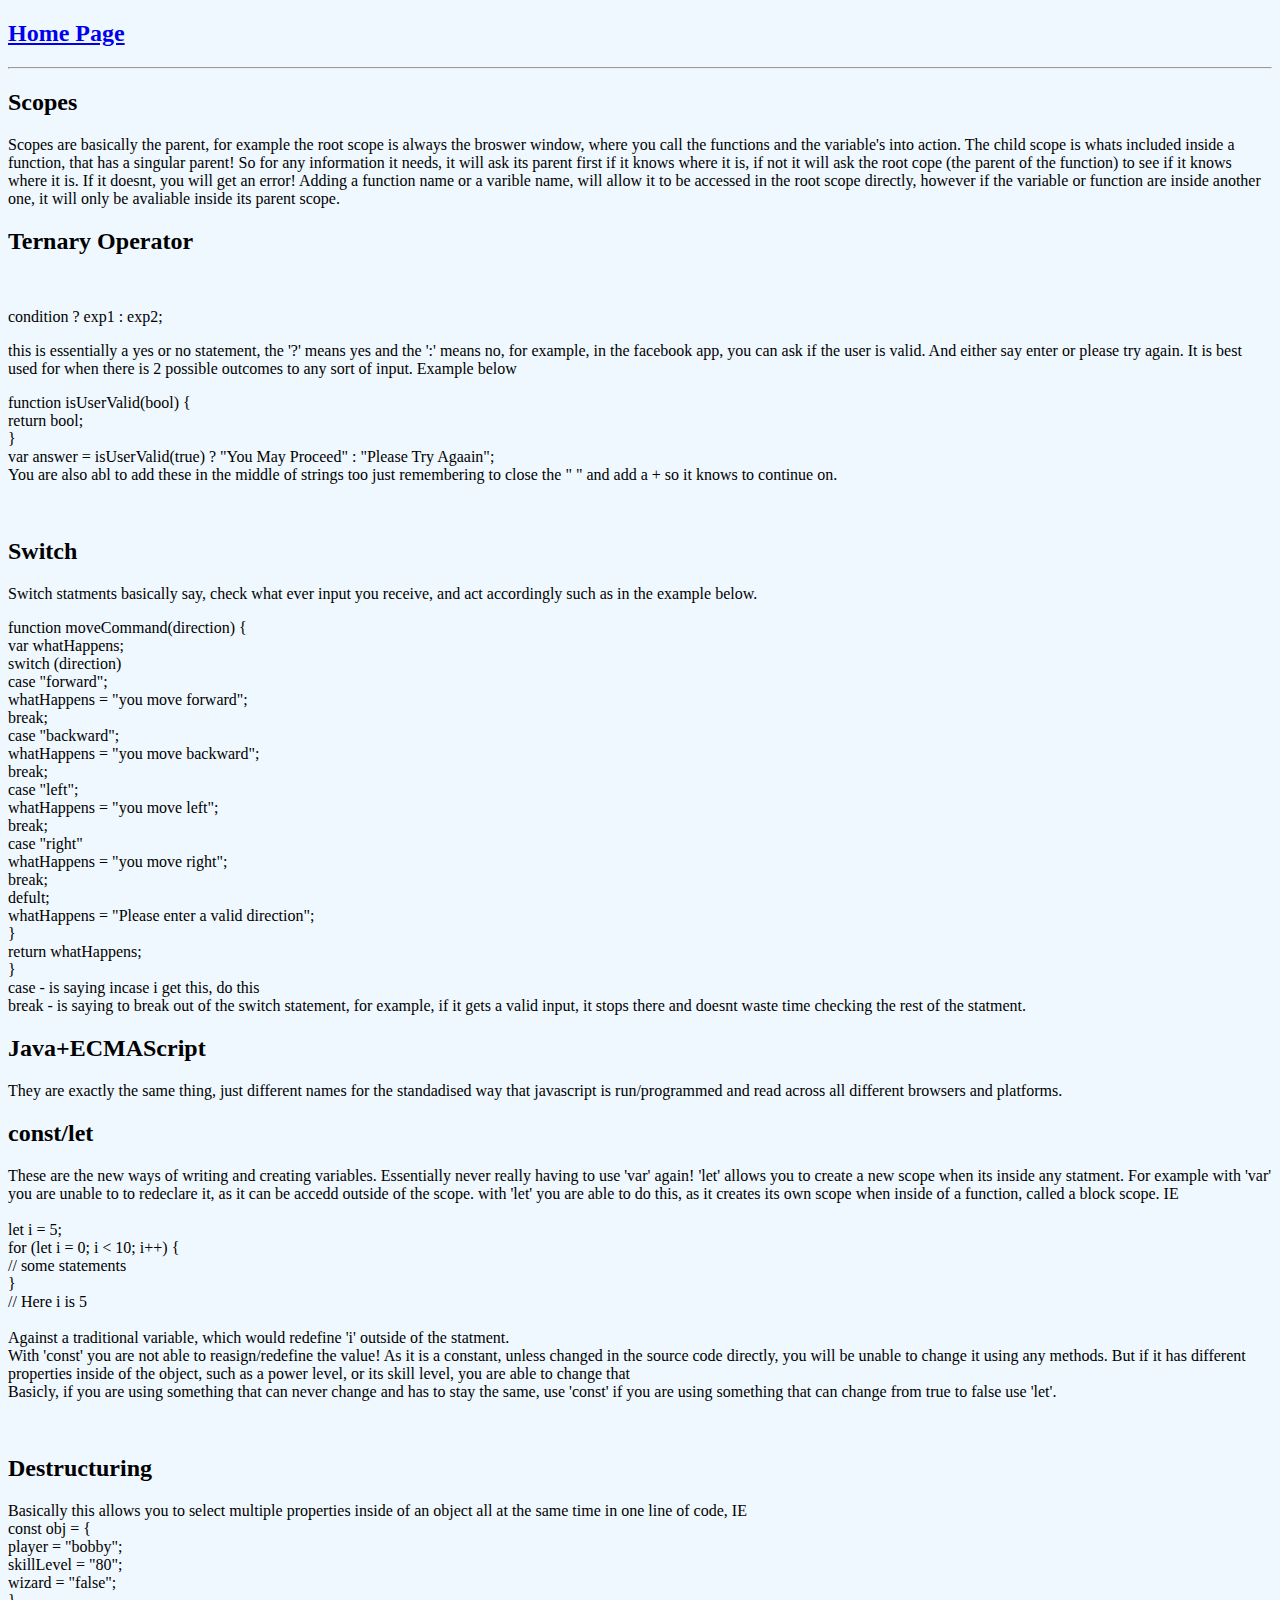
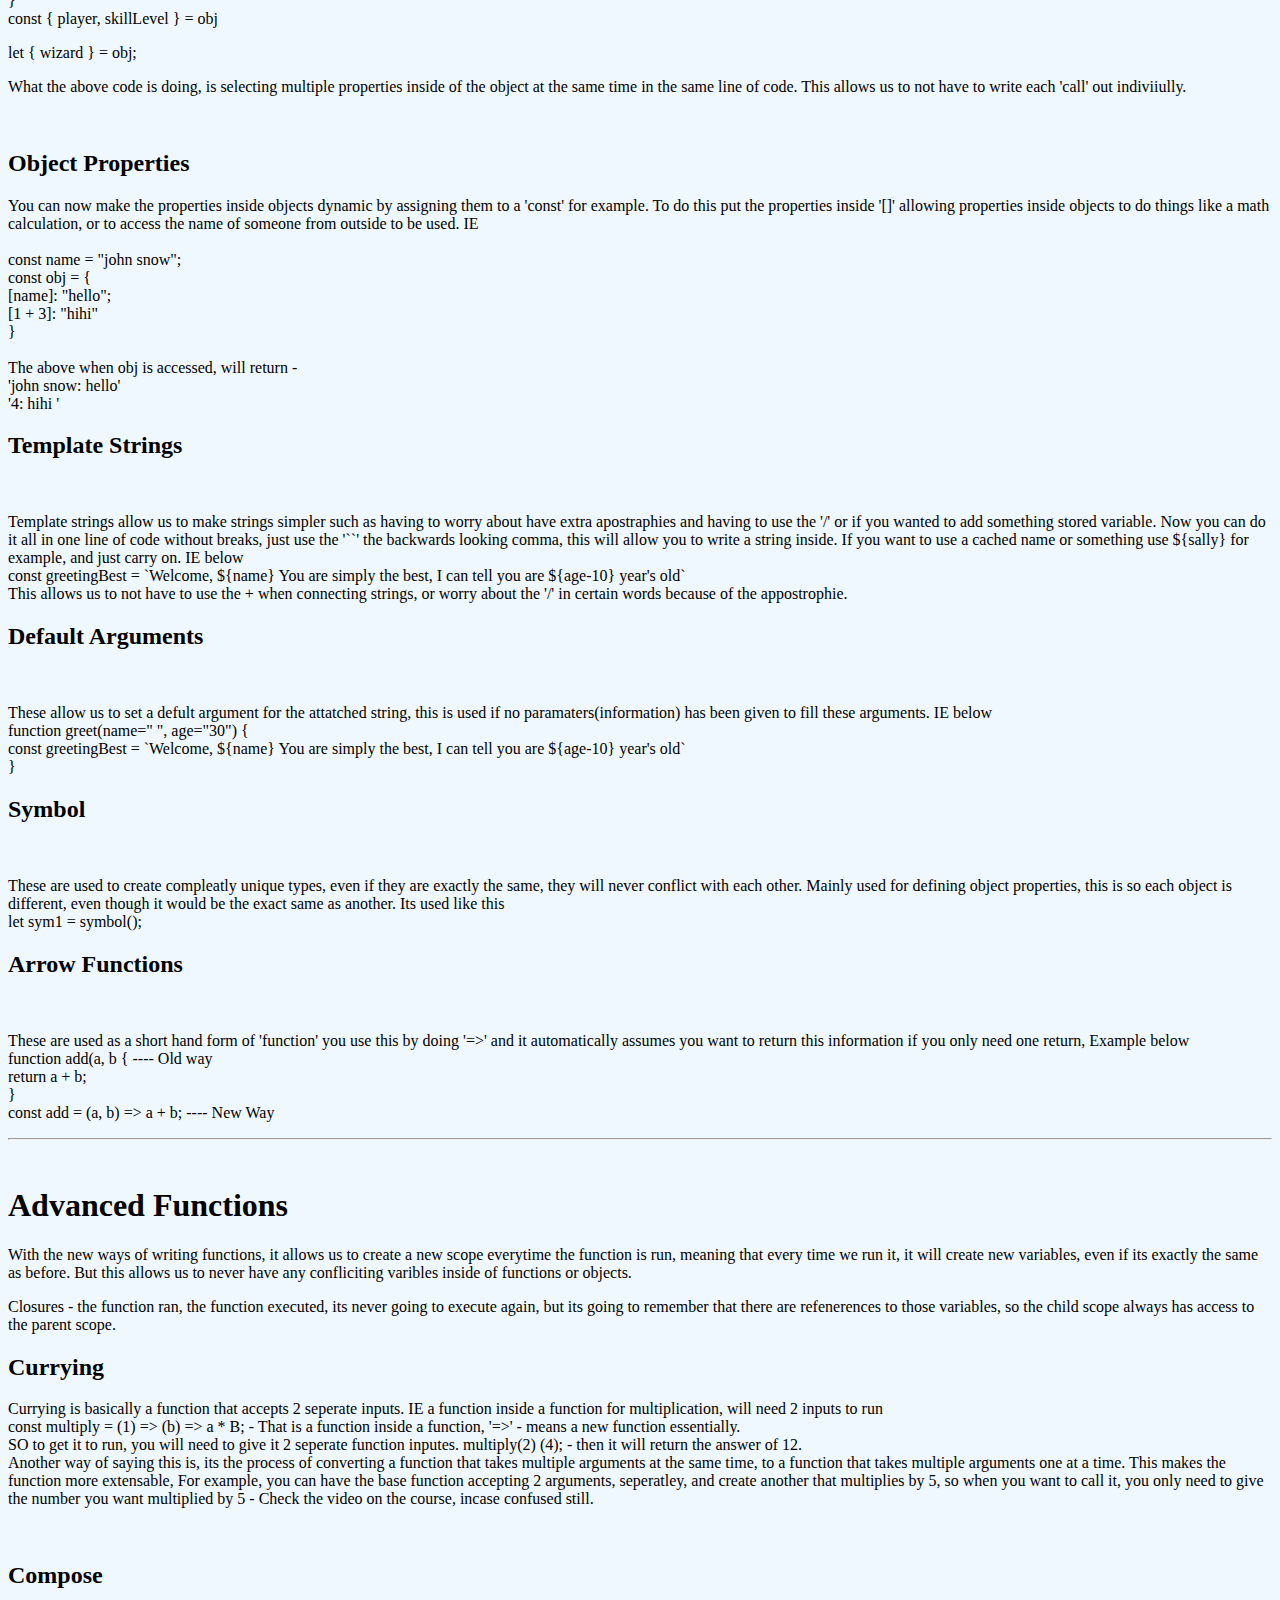
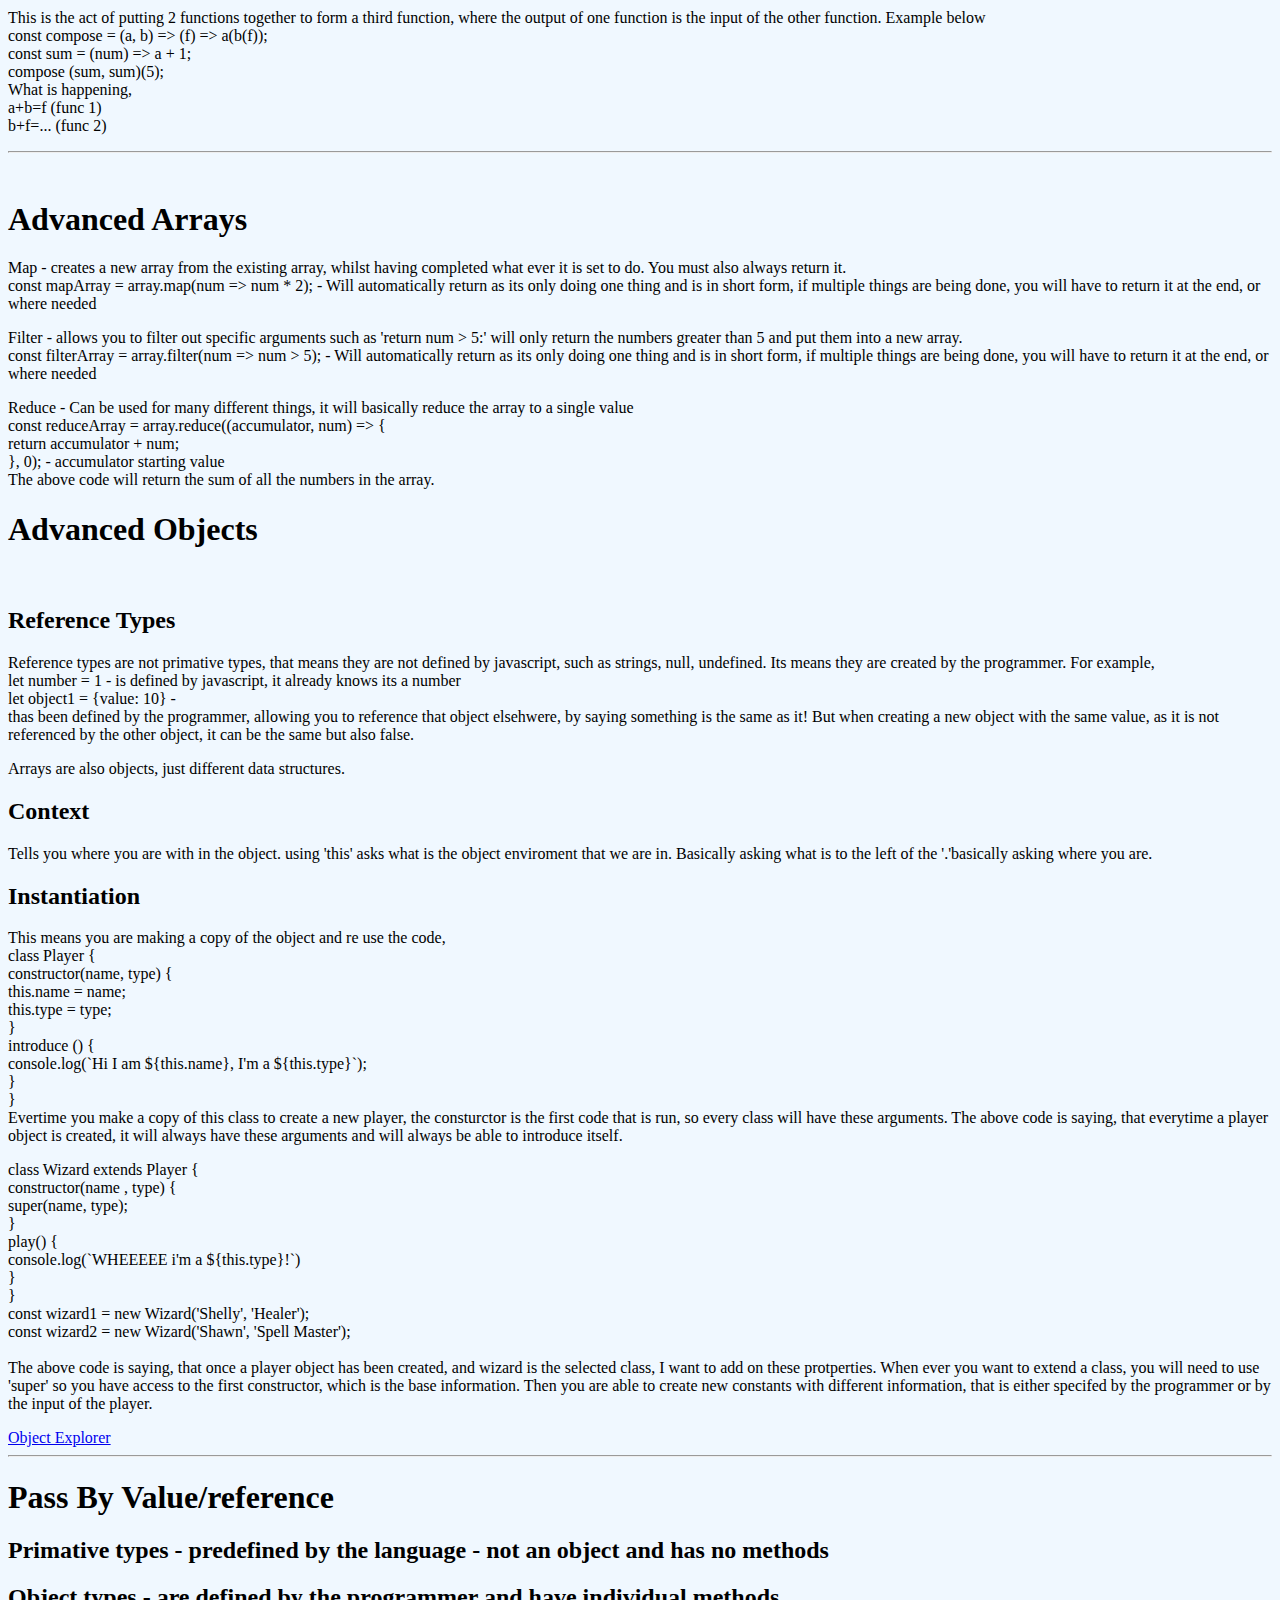
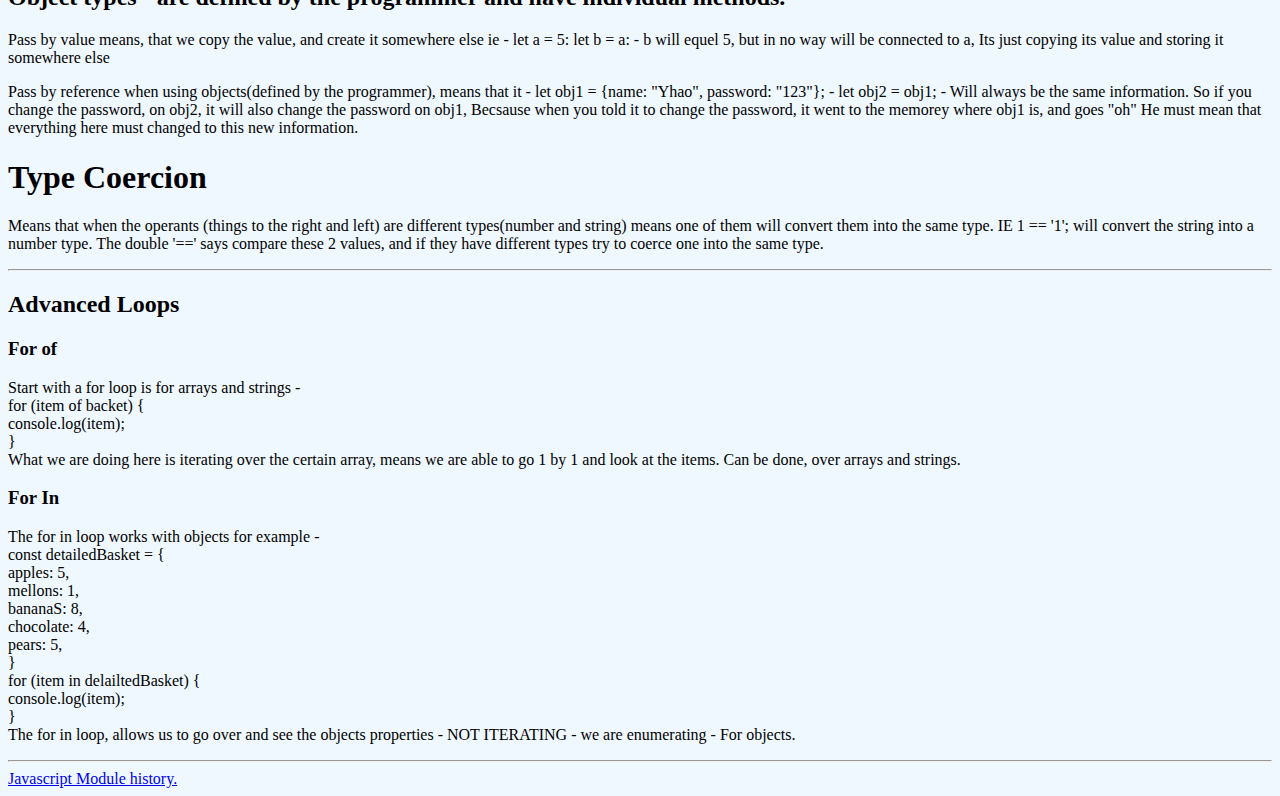
<file: html/advancedjsnotes.html>
<!DOCTYPE html>
<html>
<head>
	<title>Advanced JS Notes</title>
	<!-- <link rel="stylesheet" type="text/css" href="../css/advancedjsnotes.css"> -->
	<style type="text/css">
		body {
			background-color: aliceblue;
		}
	</style>
</head>
<header>
	<nav>
		<a href="index.html"><h2><strong>Home Page</strong></h2></a><hr>
	</nav>
</header>
<body>
	<h2>Scopes</h2>
	<p>Scopes are basically the parent, for example the root scope is always the broswer window, where you call the functions and the variable's into action. The child scope is whats included inside a function, that has a singular parent! So for any information it needs, it will ask its parent first if it knows where it is, if not it will ask the root cope (the parent of the function) to see if it knows where it is. If it doesnt, you will get an error! Adding a function name or a varible name, will allow it to be accessed in the root scope directly, however if the variable or function are inside another one, it will only be avaliable inside its parent scope.</p>

	<h2>Ternary Operator</h2><br>
	<p>condition ? exp1 : exp2;<br></p>
	<p>this is essentially a yes or no statement, the '?' means yes and the ':' means no, for example, in the facebook app, you can ask if the user is valid. And either say enter or please try again. It is best used for when there is 2 possible outcomes to any sort of input. Example below</p>
	<p>
		function isUserValid(bool) {<br>
			return bool;<br>
	}<br>
	var answer = isUserValid(true) ? "You May Proceed" : "Please Try Agaain";<br>
	You are also abl to add these in the middle of strings too just remembering to close the " " and add a + so it knows to continue on.
	</p><br>
	<h2>Switch</h2>
	<p>Switch statments basically say, check what ever input you receive, and act accordingly such as in the example below.</p>
	<p>
		function moveCommand(direction) {<br>
			var whatHappens;<br>
			switch (direction) <br>
				case "forward";<br>
					whatHappens = "you move forward";<br>
					break;<br>
				case "backward";<br>
					whatHappens = "you move backward";<br>
					break;<br>
				case "left";<br>
					whatHappens = "you move left";<br>
					break;<br>
				case "right"<br>
					whatHappens = "you move right";<br>
					break;<br>
				defult; <br>
					whatHappens = "Please enter a valid direction";<br>
		}<br>
		return whatHappens;<br> 
	}<br>
	case - is saying incase i get this, do this<br>
	break - is saying to break out of the switch statement, for example, if it gets a valid input, it stops there and doesnt waste time checking the rest of the statment.<br>
	</p>

	<h2>Java+ECMAScript</h2>
	<p>They are exactly the same thing, just different names for the standadised way that javascript is run/programmed and read across all different browsers and platforms. </p>

	<h2>const/let</h2>
	<p>These are the new ways of writing and creating variables. Essentially never really having to use 'var' again! 'let' allows you to create a new scope when its inside any statment. For example with 'var' you are unable to to redeclare it, as it can be accedd outside of the scope. with 'let' you are able to do this, as it creates its own scope when inside of a function, called a block scope. IE<br>
		<br>
	let i = 5;<br>
	for (let i = 0; i < 10; i++) {<br>
 	 // some statements<br>
	}<br>
	// Here i is 5<br>
	<br>
	Against a traditional variable, which would redefine 'i' outside of the statment.<br>
	With 'const' you are not able to reasign/redefine the value! As it is a constant, unless changed in the source code directly, you will be unable to change it using any methods. But if it has different properties inside of the object, such as a power level, or its skill level, you are able to change that<br>
	Basicly, if you are using something that can never change and has to stay the same, use 'const' if you are using something that can change from true to false use 'let'.
	</p><br>
	<h2>Destructuring</h2>
	<p>Basically this allows you to select multiple properties inside of an object all at the same time in one line of code, IE<br>
		const obj = {<br>
			player = "bobby";<br>
			skillLevel = "80";<br>
			wizard = "false";<br>
	}<br>
	const { player, skillLevel } = obj<br></p> 
	let { wizard } = obj;<br>
	<p>What the above code is doing, is selecting multiple properties inside of the object at the same time in the same line of code. This allows us to not have to write each 'call' out indiviiully.</p><br>
	<h2>Object Properties</h2>
	<p>You can now make the properties inside objects dynamic by assigning them to a 'const' for example. To do this put the properties inside '[]' allowing properties inside objects to do things like a math calculation, or to access the name of someone from outside to be used.  IE<br>
		<br>
	const name = "john snow";<br>
	const obj = {<br>
		[name]: "hello";<br>
		[1 + 3]: "hihi"<br>
	}<br>
	<br>
	The above when obj is accessed, will return -<br>
	'john snow: hello'<br>
	'4: hihi '<br>

	</p>
	<h2>Template Strings</h2><br>
	<p>Template strings allow us to make strings simpler such as having to worry about have extra apostraphies and having to use the '/' or if you wanted to add something stored variable. Now you can do it all in one line of code without breaks, just use the '``' the backwards looking comma, this will allow you to write a string inside. If you want to use a cached name or something use ${sally} for example, and just carry on. IE below<br>
	const greetingBest = `Welcome, ${name} You are simply the best, I can tell you are ${age-10} year's old`<br>
	This allows us to not have to use the + when connecting strings, or worry about the '/' in certain words because of the appostrophie.<br>
	</p>
	<h2>Default Arguments</h2><br>
	<p>These allow us to set a defult argument for the attatched string, this is used if no paramaters(information) has been given to fill these arguments. IE below<br>
		function greet(name=" ", age="30") {<br>
			const greetingBest = `Welcome, ${name} You are simply the best, I can tell you are ${age-10} year's old`<br>
	}<br>
	</p> 
	<h2>Symbol</h2><br>
	<p>These are used to create compleatly unique types, even if they are exactly the same, they will never conflict with each other. Mainly used for defining object properties, this is so each object is different, even though it would be the exact same as another. Its used like this <br>
		let sym1 = symbol();<br></p>
		<h2>Arrow Functions</h2><br>
		<p>These are used as a short hand form of 'function' you use this by doing '=>' and it automatically assumes you want to return this information if you only need one return, Example below<br>
		function add(a, b { ---- Old way <br>
			return a + b;<br>
	}<br>
	const add = (a, b) => a + b; ---- New Way <br>
	</p><hr><br>

	<h1>Advanced Functions</h1>
	<p>With the new ways of writing functions, it allows us to create a new scope everytime the function is run, meaning that every time we run it, it will create new variables, even if its exactly the same as before. But this allows us to never have any confliciting varibles inside of functions or objects.</p>
	<p>Closures - the function ran, the function executed, its never going to execute again,  but its going to remember that there are refenerences to those variables, so the child scope always has access to the parent scope. </p>
	<h2>Currying</h2>
	<p>Currying is basically a function that accepts 2 seperate inputs. IE a function inside a function for multiplication, will need 2 inputs to run<br>
		const multiply = (1) => (b) => a * B; - That is a function inside a function, '=>' - means a new function essentially.<br>
		SO to get it to run, you will need to give it 2 seperate function inputes. multiply(2) (4); - then it will return the answer of 12.<br>
	Another way of saying this is, its the process of converting a function that takes multiple arguments at the same time, to a function that takes multiple arguments one at a time. This makes the function more extensable, For example, you can have the base function accepting 2 arguments, seperatley, and create another that multiplies by 5, so when you want to call it, you only need to give the number you want multiplied by 5 - Check the video on the course, incase confused still.</p><br>
	<h2>Compose</h2>
	<p>This is the act of putting 2 functions together to form a third function, where the output of one function is the input of the other function. Example below<br>
		const compose = (a, b) => (f) => a(b(f));<br>
		const sum = (num) => a + 1;<br>
		compose (sum, sum)(5);<br>
	What is happening,<br> 
	a+b=f (func 1)<br>
	b+f=... (func 2)<br>
	</p><hr><br>
	<h1>Advanced Arrays</h1>
	<p>Map - creates a new array from the existing array, whilst having completed what ever it is set to do. You must also always return it.<br>
		const mapArray = array.map(num => num * 2); - Will automatically return as its only doing one thing and is in short form, if multiple things are being done, you will have to return it at the end, or where needed<br></p>
	<p>Filter - allows you to filter out specific arguments such as 'return num > 5:' will only return the numbers greater than 5 and put them into a new array.<br>
	const filterArray = array.filter(num => num > 5); - Will automatically return as its only doing one thing and is in short form, if multiple things are being done, you will have to return it at the end, or where needed<br></p>
	<p>Reduce - Can be used for many different things, it will basically reduce the array to a single value<br>
		const reduceArray = array.reduce((accumulator, num) => {<br>
			return accumulator + num;<br>
	}, 0); - accumulator starting value<br>
	The above code will return the sum of all the numbers in the array.</p>

	<h1>Advanced Objects</h1><br>
	<h2>Reference Types</h2>
	<p>Reference types are not primative types, that means they are not defined by javascript, such as strings, null, undefined. Its means they are created by the programmer.  For example,<br>
		let number = 1 - is defined by javascript, it already knows its a number<br> let object1 = {value: 10} - <br>thas been defined by the programmer, allowing you to reference that object elsehwere, by saying something is the same as it! But when creating a new object with the same value, as it is not referenced by the other object, it can be the same but also false.</p>
		<p>Arrays are also objects, just different data structures.</p>
	<h2>Context</h2>
	<p>Tells you where you are with in the object. using 'this' asks what is the object enviroment that we are in. Basically asking what is to the left of the '.'basically asking where you are.</p>
	<h2>Instantiation</h2>
	<p>This means you are making a copy of the object and re use the code, <br>
	class Player {<br>
		constructor(name, type) {<br>
			this.name = name;<br>
			this.type = type;<br>
	}<br>
	introduce () {<br>
		console.log(`Hi I am ${this.name}, I'm a ${this.type}`);<br>
	}<br>
	}<br>
	Evertime you make a copy of this class to create a new player, the consturctor is the first code that is run, so every class will have these arguments. The above code is saying, that everytime a player object is created, it will always have these arguments and will always be able to introduce itself.</p>
	<p>
		class Wizard extends Player {<br>
			constructor(name , type) {<br>
				super(name, type);<br>
		}<br>
			play() {<br>
				console.log(`WHEEEEE i'm a ${this.type}!`)<br>
		}<br>
	}<br>
	const wizard1 = new Wizard('Shelly', 'Healer');<br>
	const wizard2 = new Wizard('Shawn',  'Spell Master');<br>
	<br>
	The above code is saying, that once a player object has been created, and wizard is the selected class, I want to add on these protperties. When ever you want to extend a class, you will need to use 'super' so you have access to the first constructor, which is the base information. Then you are able to create new constants with different information, that is either specifed by the programmer or by the input of the player.
	</p>
	<a href="https://sdras.github.io/object-explorer/">Object Explorer</a><br><hr>

	<h1>Pass By Value/reference </h1>
	<h2>Primative types - predefined by the language - not an object and has no methods</h2>
	<h2>Object types - are defined by the programmer and have individual methods.</h2>
	<p>Pass by value means, that we copy the value, and create it somewhere else ie - let a = 5: let b = a: - b will equel 5, but in no way will be connected to a, Its just copying its value and storing it somewhere else</p>

	<p>Pass by reference when using objects(defined by the programmer), means that it - let obj1 = {name: "Yhao", password: "123"}; - let obj2 = obj1; - Will always be the same information. So if you change the password, on obj2, it will also change the password on obj1, Becsause when you told it to change the password, it went to the memorey where obj1 is, and goes "oh" He must mean that everything here must changed to this new information.</p>

	<h1>Type Coercion</h1>
	<p>Means that when the operants (things to the right and left) are different types(number and string) means one of them will convert them into the same type. IE 1 == '1'; will convert the string into a number type. The double '==' says compare these 2 values, and if they have different types try to coerce one into the same type.</p><hr>
	<h2>Advanced Loops</h2>
	<h3>For of</h3>
	<p>Start with a for loop is for arrays and strings - <br>
		for (item of backet) {<br>
		console.log(item);<br>
	}<br>
	What we are doing here is iterating over the certain array, means we are able to go 1 by 1 and look at the items. Can be done, over arrays and strings.
	</p>
	<h3>For In</h3>
	<p>The for in loop works with objects for example - <br>
		const detailedBasket = {<br>
		apples: 5,<br>
		mellons: 1,<br>
		bananaS: 8,<br>
		chocolate: 4,<br>
		pears: 5,<br>
	}<br>
	for (item in delailtedBasket) {<br>
	console.log(item);<br>
	}<br>
	The for in loop, allows us to go over and see the objects properties - NOT ITERATING - we are enumerating - For objects.
	</p><hr>
	<a href="https://medium.com/sungthecoder/javascript-module-module-loader-module-bundler-es6-module-confused-yet-6343510e7bde">Javascript Module history.</a>
<!-- <script type="text/javascript" src="../js/advancedjsnotes.js"></script> -->
</body>
</html>
</file>
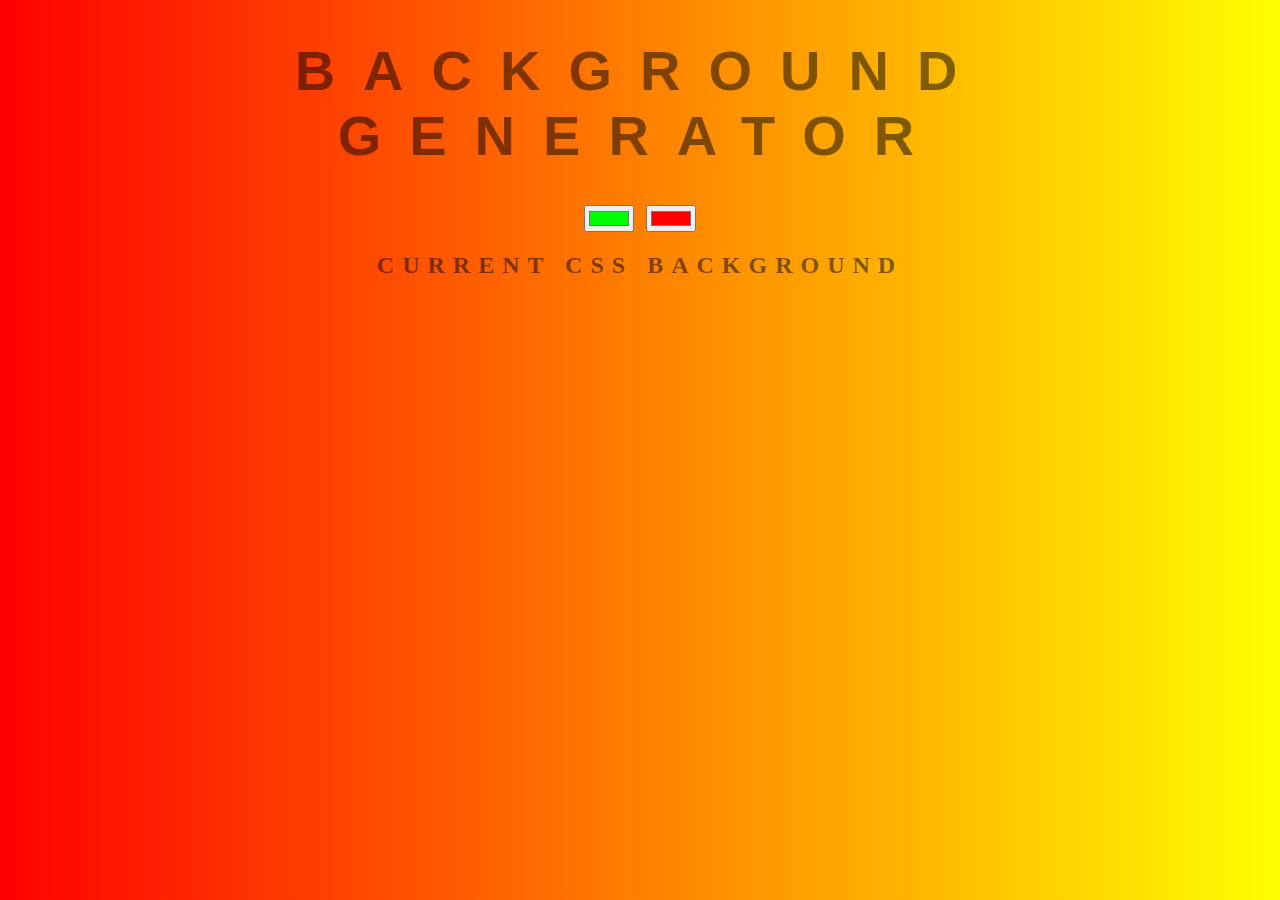
<file: html/backgroundgen.html>
<!DOCTYPE html>
<html>
<head>
	<title>Gradient Background</title>
	<link rel="stylesheet" type="text/css" href="../css/backgroundgen.css">
</head>
<body id="gradient">
	<h1>Background Generator</h1>
	<input class="color1" type="color" name="color1" value="#00ff00">
	<input class="color2" type="color" name="color2" value="#ff0000">
	<h2>Current CSS Background</h2>
	<h3></h3>
	<script type="text/javascript" src="../js/backgroundgen.js"></script>
</body>
</html>
</file>
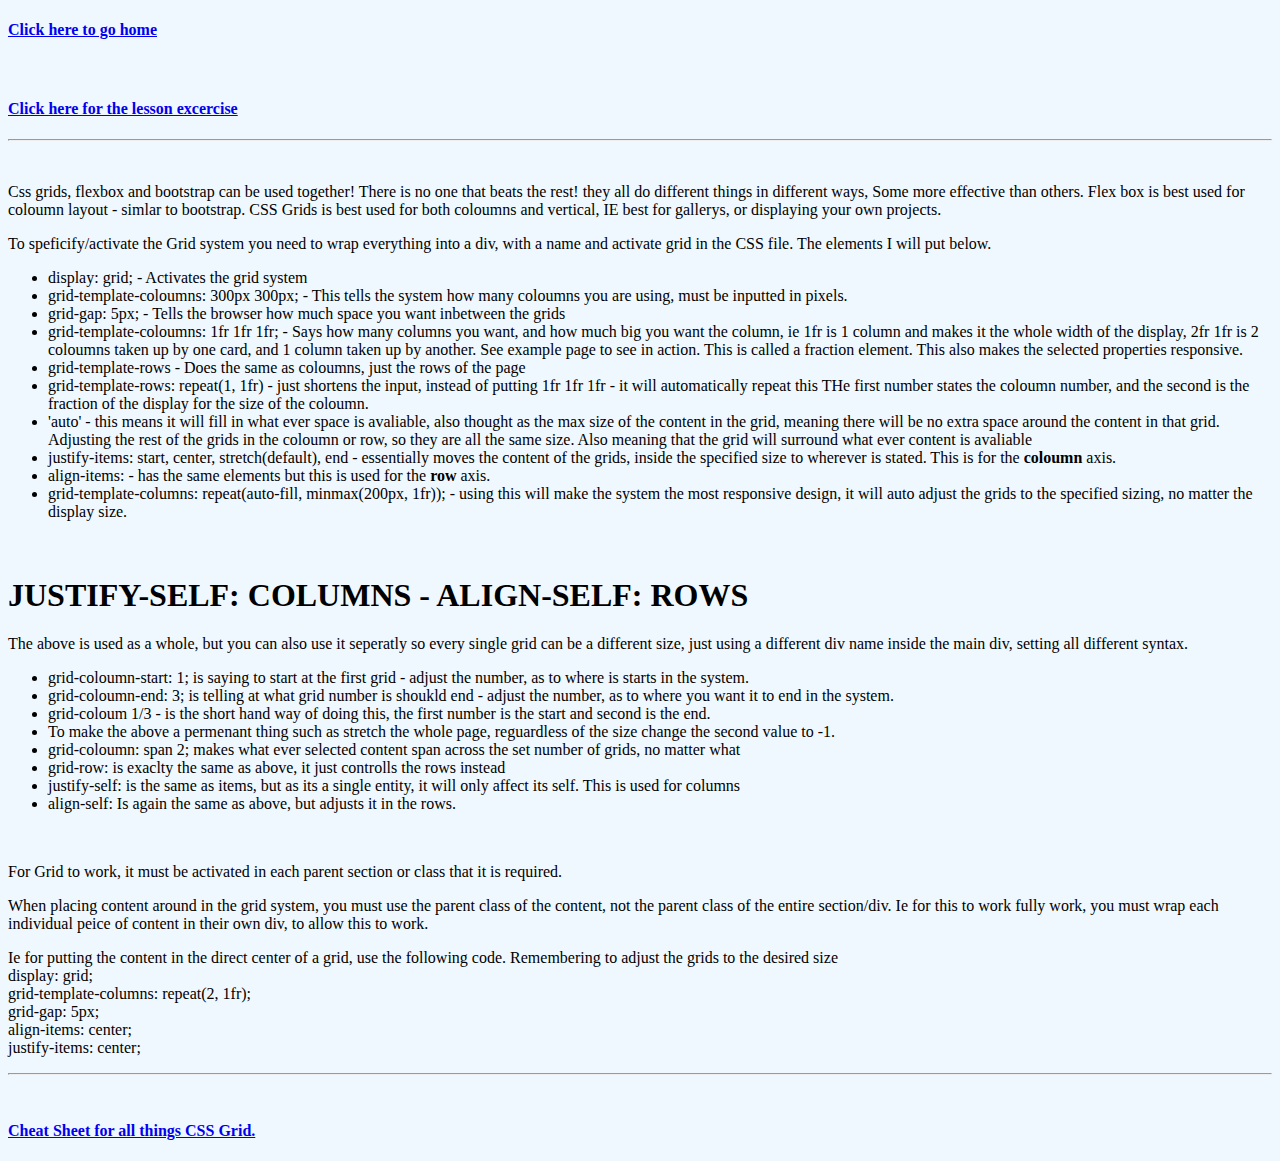
<file: html/cssgrids.html>
<!DOCTYPE html>
<html>
<head>
	<title>Css Grid Lesson</title>
	<link rel="stylesheet" type="text/css" href="../css/cssgrids.css">
</head>
	<h4><a href="index.html"><strong>Click here to go home</strong></a></h4><br>
	<h4><a href="gridlessonexc.html"><strong>Click here for the lesson excercise</strong></a></h4><hr><br>
<body>
	<p>Css grids, flexbox and bootstrap can be used together! There is no one that beats the rest! they all do different things in different ways, Some more effective than others. Flex box is best used for coloumn layout - simlar to bootstrap. CSS Grids is best used for both coloumns and vertical, IE best for gallerys, or displaying your own projects.</p>

	<p>To speficify/activate the Grid system you need to wrap everything into a div, with a name and activate grid in the CSS file. The elements I will put below.</p>
	<ul>
		<li>display: grid; - Activates the grid system</li>
		<li>grid-template-coloumns: 300px 300px; - This tells the system how many coloumns you are using, must be inputted in pixels.</li>
		<li>grid-gap: 5px; - Tells the browser how much space you want inbetween the grids</li>
		<li>grid-template-coloumns: 1fr 1fr 1fr; - Says how many columns you want, and how much big you want the column, ie 1fr is 1 column and makes it the whole width of the display, 2fr 1fr is 2 coloumns taken up by one card, and 1 column taken up by another. See example page to see in action. This is called a fraction element. This also makes the selected properties responsive.</li>
		<li>grid-template-rows - Does the same as coloumns, just the rows of the page </li>
		<li>grid-template-rows: repeat(1, 1fr) - just shortens the input, instead of putting 1fr 1fr 1fr - it will automatically repeat this THe first number states the coloumn number, and the second is the fraction of the display for the size of the coloumn.</li>
		<li>'auto' - this means it will fill in what ever space is avaliable, also thought as the max size of the content in the grid, meaning there will be no extra space around the content in that grid. Adjusting the rest of the grids in the coloumn or row, so they are all the same size. Also meaning that the grid will surround what ever content is avaliable </li>
		<li>justify-items: start, center, stretch(default), end - essentially moves the content of the grids, inside the specified size to wherever is stated. This is for the <strong>coloumn</strong> axis. </li>
		<li>align-items: - has the same elements but this is used for the <strong>row</strong> axis.</li>
		<li>grid-template-columns: repeat(auto-fill, minmax(200px, 1fr)); - using this will make the system the most responsive design, it will auto adjust the grids to the specified sizing, no matter the display size.</li>
	</ul> <br>
	<h1>JUSTIFY-SELF: COLUMNS - ALIGN-SELF: ROWS</h1>
	<p>The above is used as a whole, but you can also use it seperatly so every single grid can be a different size, just using a different div name inside the main div, setting all different syntax.</p>
	<ul>
		<li>grid-coloumn-start: 1; is saying to start at the first grid - adjust the number, as to where is starts in the system.</li>
		<li>grid-coloumn-end: 3; is telling at what grid number is shoukld end - adjust the number, as to where you want it to end in the system.</li>
		<li>grid-coloum 1/3 - is the short hand way of doing this, the first number is the start and second is the end. </li>
		<li>To make the above a permenant thing such as stretch the whole page, reguardless of the size change the second value to -1.</li>
		<li>grid-coloumn: span 2; makes what ever selected content span across the set number of grids, no matter what</li>
		<li>grid-row: is exaclty the same as above, it just controlls the rows instead</li>
		<li>justify-self: is the same as items, but as its a single entity, it will only affect its self. This is used for columns</li>
		<li>align-self: Is again the same as above, but adjusts it in the rows. </li>
	</ul>
	<br>
	<p>For Grid to work, it must be activated in each parent section or class that it is required.</p>
	<p>When placing content around in the grid system, you must use the parent class of the content, not the parent class of the entire section/div. Ie for this to work fully work, you must wrap each individual peice of content in their own div, to allow this to work.</p>
	<p>Ie for putting the content in the direct center of a grid, use the following code. Remembering to adjust the grids to the desired size<br>
	display: grid;<br>
	grid-template-columns: repeat(2, 1fr);<br>
	grid-gap: 5px;<br>
	align-items: center;<br>
	justify-items: center;<br>
	</p>
	<hr><br>
	<h4><a href="http://grid.malven.co">Cheat Sheet for all things CSS Grid.</a></h4>
</body>
</html>
</file>
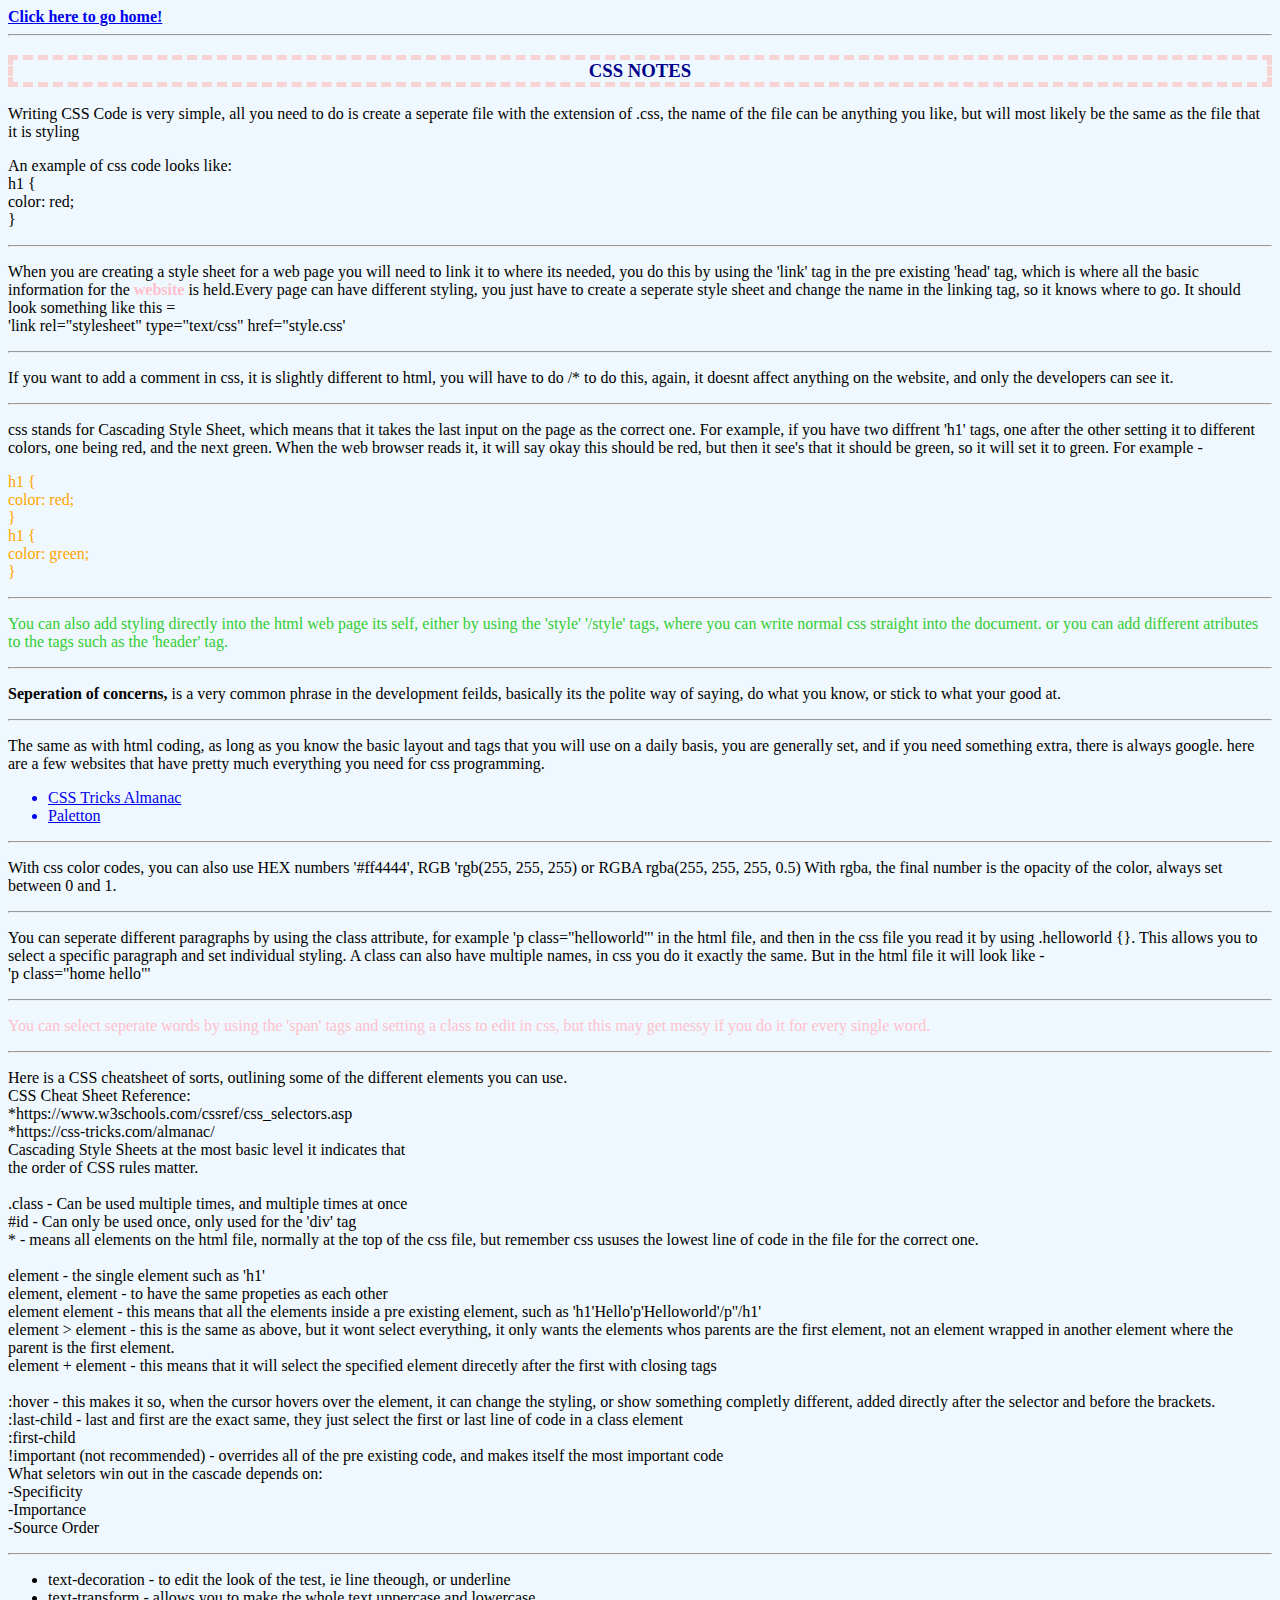
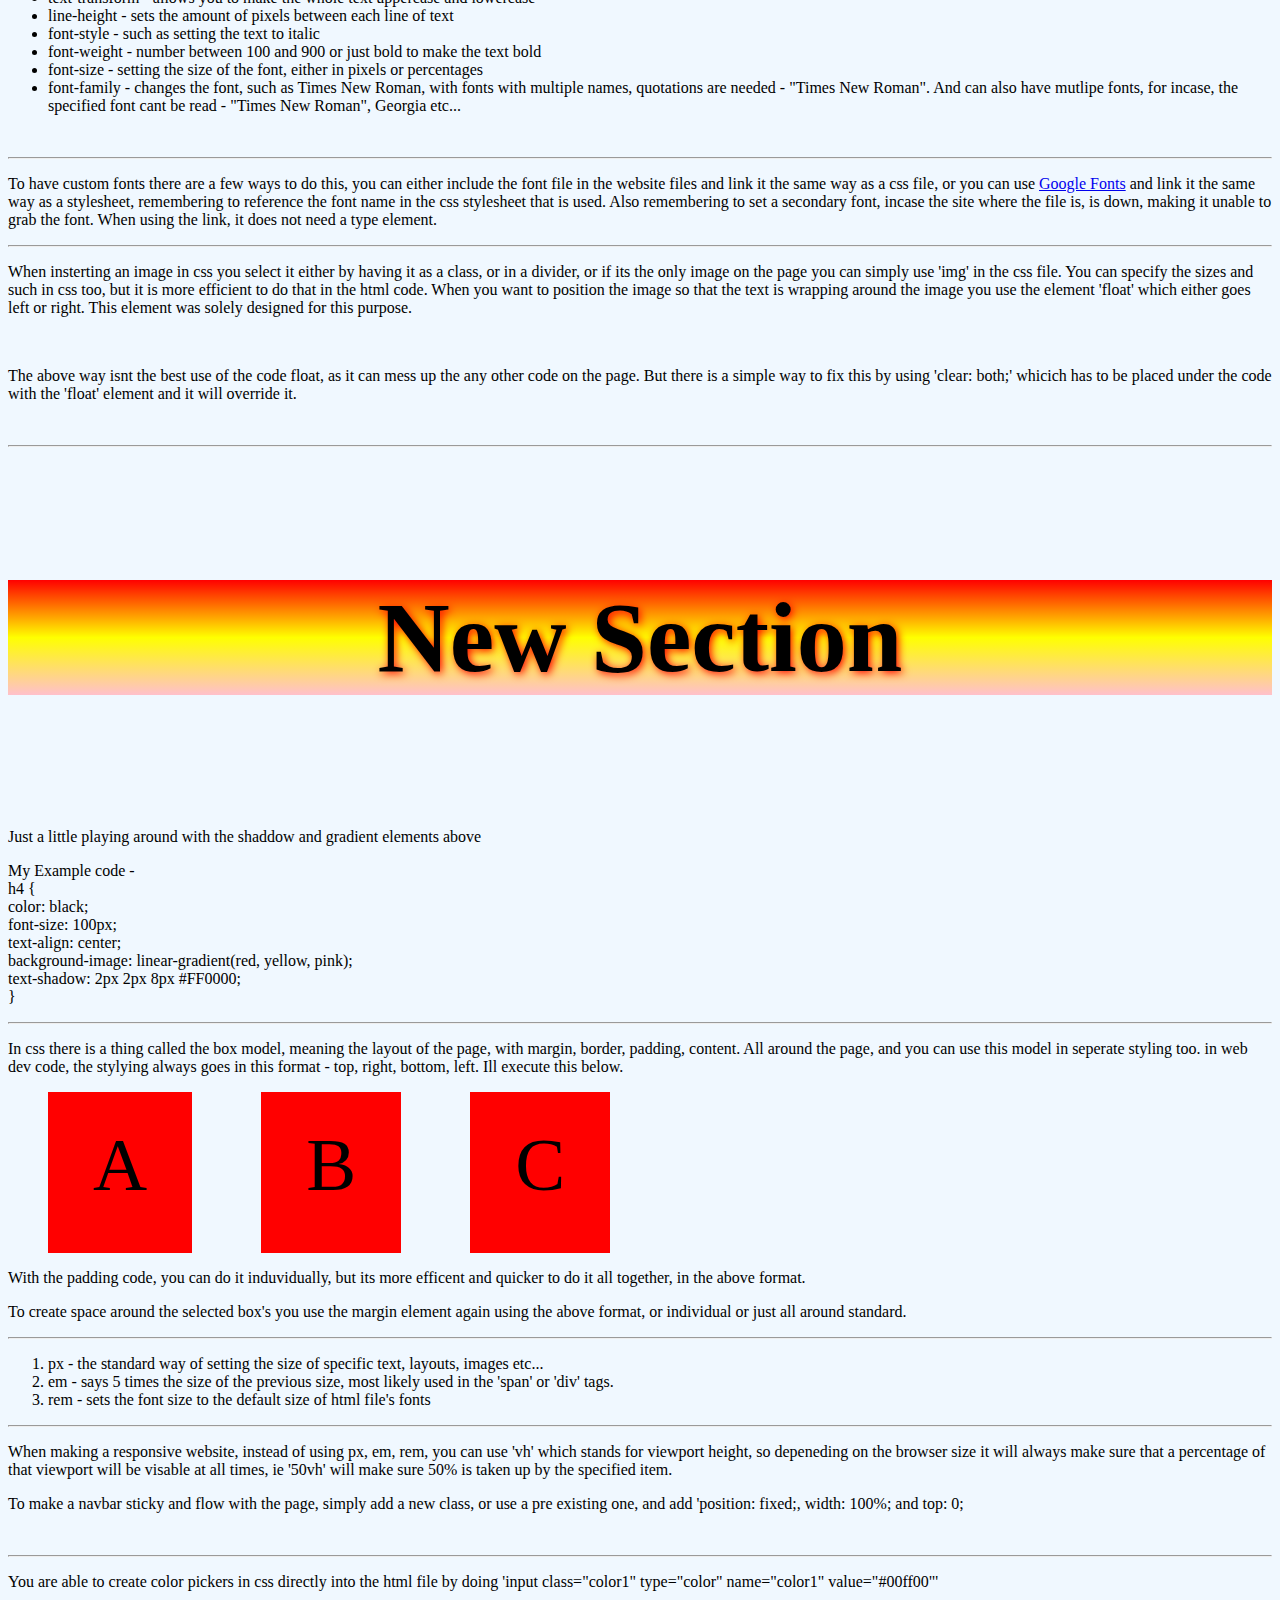
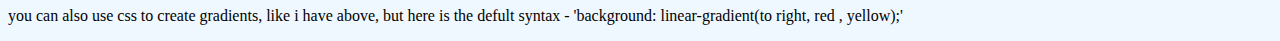
<file: html/cssnotes.html>
<!DOCTYPE html>
<html>
<head>
	<title>Css Notes</title>
	<link rel="stylesheet" type="text/css" href="../css/cssnotes.css">
</head>
<header>
	<nav>
		<a href="index.html"><strong>Click here to go home!</strong></a><hr>
	</nav>
</header>
<body>

	<h3>CSS NOTES</h3>

	<p>Writing CSS Code is very simple, all you need to do is create a seperate file with the extension of .css, the name of the file can be anything you like, but will most likely be the same as the file that it is styling</p>

	<p>An example of css code looks like:<br>
	h1 {<br>
		color: red;<br>
	}<br>
	</p><hr>

	<p>When you are creating a style sheet for a web page you will need to link it to where its needed, you do this by using the 'link' tag in the pre existing 'head' tag, which is where all the basic information for the <strong><span class="help">website</span></strong> is held.Every page can have different styling, you just have to create a seperate style sheet and change the name in the linking tag, so it knows where to go. It should look something like this = <br>
		'link rel="stylesheet" type="text/css" href="style.css'
	</p><hr>

	<p>If you want to add a comment in css, it is slightly different to html, you will have to do /* to do this, again, it doesnt affect anything on the website, and only the developers can see it.</p><hr>

	<p>css stands for Cascading Style Sheet, which means that it takes the last input on the page as the correct one. For example, if you have two diffrent 'h1' tags, one after the other setting it to different colors, one being red, and the next green. When the web browser reads it, it will say okay this should be red, but then it see's that it should be green, so it will set it to green. For example - <br>
	<p class="code">
		h1 {<br>
		color: red;<br>
		}<br>
		h1 {<br>
			color: green;<br>
		}<br>
	</p>
	</p><hr>

	<p class="text">You can also add styling directly into the html web page its self, either by using the 'style' '/style' tags, where you can write normal css straight into the document. or you can add different atributes to the tags such as the 'header' tag. </p><hr>

	<p><strong>Seperation of concerns,</strong> is a very common phrase in the development feilds, basically its the polite way of saying, do what you know, or stick to what your good at.</p><hr>

	<p>The same as with html coding, as long as you know the basic layout and tags that you will use on a daily basis, you are generally set, and if you need something extra, there is always google. here are a few websites that have pretty much everything you need for css programming.</p>
	<ul>
		<a href="https://css-tricks.com/almanac/"><li>CSS Tricks Almanac</li></a>
		<a href="http://paletton.com/#uid=14u0u0kkJlXaFw0g0qFqwfBw0aF"><li>Paletton</li></a>
	</ul><hr>

	<p>With css color codes, you can also use HEX numbers '#ff4444', RGB 'rgb(255, 255, 255) or RGBA rgba(255, 255, 255, 0.5) With rgba, the final number is the opacity of the color, always set between 0 and 1.</p><hr>

	<p>You can seperate different paragraphs by using the class attribute, for example 'p class="helloworld"' in the html file, and then in the css file you read it by using .helloworld {}. This allows you to select a specific paragraph and set individual styling. A class can also have multiple names, in css you do it exactly the same. But in the html file it will look like - <br> 'p class="home hello"'</p><hr>

	<p class="help">You can select seperate words by using the 'span' tags and setting a class to edit in css, but this may get messy if you do it for every single word.</p><hr>

	<p>Here is a CSS cheatsheet of sorts, outlining some of the different elements you can use.<br>CSS Cheat Sheet

	Reference:<br>
	*https://www.w3schools.com/cssref/css_selectors.asp<br>
	*https://css-tricks.com/almanac/<br>
	Cascading Style Sheets at the most basic level it indicates that <br>the order of CSS rules matter. <br>
	<br>
	.class - Can be used multiple times, and multiple times at once<br>
	#id - Can only be used once, only used for the 'div' tag<br>
	* - means all elements on the html file, normally at the top of the css file, but remember css ususes the lowest line of code in the file for the correct one.<br>
	<br>

	element - the single element such as 'h1'<br>
	element, element - to have the same propeties as each other <br>
	element element - this means that all the elements inside a pre existing element, such as 'h1'Hello'p'Helloworld'/p''/h1'<br>
	element > element - this is the same as above, but it wont select everything, it only wants the elements whos parents are the first element, not an element wrapped in another element where the parent is the first element.<br>
	element + element - this means that it will select the specified element direcetly after the first with closing tags<br>
	<br>
	:hover - this makes it so, when the cursor hovers over the element, it can change the styling, or show something completly different, added directly after the selector and before the brackets.<br>
	:last-child - last and first are the exact same, they just select the first or last line of code in a class element<br>
	:first-child<br>
	!important (not recommended) - overrides all of the pre existing code, and makes itself the most important code<br>


	What seletors win out in the cascade depends on:<br>
	-Specificity<br>
	-Importance<br>
	-Source Order</p><hr>

	<p>
		
		<ul>
			<li>text-decoration - to edit the look of the test, ie line theough, or underline</li>
			<li>text-transform - allows you to make the whole text uppercase and lowercase </li>
			<li>line-height - sets the amount of pixels between each line of text</li>
			<li>font-style - such as setting the text to italic</li>
			<li>font-weight - number between 100 and 900 or just bold to make the text bold </li>
			<li>font-size - setting the size of the font, either in pixels or percentages</li>
			<li>font-family - changes the font, such as Times New Roman, with fonts with multiple names, quotations are needed - "Times New Roman". And can also have mutlipe fonts, for incase, the specified font cant be read - "Times New Roman", Georgia etc...</li>
		</ul><br><hr>

		<p>To have custom fonts there are a few ways to do this, you can either include the font file in the website files and link it the same way as a css file, or you can use <a href="https://fonts.google.com/">Google Fonts</a> and link it the same way as a stylesheet, remembering to reference the font name in the css stylesheet that is used. Also remembering to set a secondary font, incase the site where the file is, is down, making it unable to grab the font. When using the link, it does not need a type element.</p>
	</p><hr>

	<p>When insterting an image in css you select it either by having it as a class, or in a divider, or if its the only image on the page you can simply use 'img' in the css file. You can specify the sizes and such in css too, but it is more efficient to do that in the html code. When you want to position the image so that the text is wrapping around the image you use the element 'float' which either goes left or right. This element was solely designed for this purpose.</p><br>

	<p>The above way isnt the best use of the code float, as it can mess up the any other code on the page. But there is a simple way to fix this by using 'clear: both;' whicich has to be placed under the code with the 'float' element and it will override it.</p><br><hr>

	<h4>New Section</h4>

	<p>Just a little playing around with the shaddow and gradient elements above</p>

	<p>My Example code - <br>
	h4 {<br>
	color: black;<br>
	font-size: 100px;<br>
	text-align: center;<br>
	background-image: linear-gradient(red, yellow, pink);<br>
	text-shadow: 2px 2px 8px #FF0000;<br>
	}</p>

	<hr>

	<p>In css there is a thing called the box model, meaning the layout of the page, with margin, border, padding, content. All around the page, and you can use this model in seperate styling too. in web dev code, the stylying always goes in this format - top, right, bottom, left. Ill execute this below.</p>

	<div class="boxmodel">A</div>
	<div class="boxmodel">B</div>
	<div class="boxmodel">C</div>

	<p>With the padding code, you can do it induvidually, but its more efficent and quicker to do it all together, in the above format.</p>

	<p>To create space around the selected box's you use the margin element again using the above format, or individual or just all around standard.</p><hr>

	<ol>
		<li>px - the standard way of setting the size of specific text, layouts, images etc...</li>
		<li>em - says 5 times the size of the previous size, most likely used in the 'span' or 'div' tags.</li>
		<li>rem - sets the font size to the default size of html file's fonts</li>
	</ol><hr>

	<p>When making a responsive website, instead of using px, em, rem, you can use 'vh' which stands for viewport height, so depeneding on the browser size it will always make sure that a percentage of that viewport will be visable at all times, ie '50vh' will make sure 50% is taken up by the specified item. </p>

	<p>To make a navbar sticky and flow with the page, simply add a new class, or use a pre existing one, and add 'position: fixed;, width: 100%; and top: 0;</p><br><hr>

	<p>You are able to create color pickers in css directly into the html file by doing 'input class="color1" type="color" name="color1" value="#00ff00"'</p>
	<p>you can also use css to create gradients, like i have above, but here is the defult syntax - 'background: linear-gradient(to right, red , yellow);'</p>


</body>
</html>
</file>
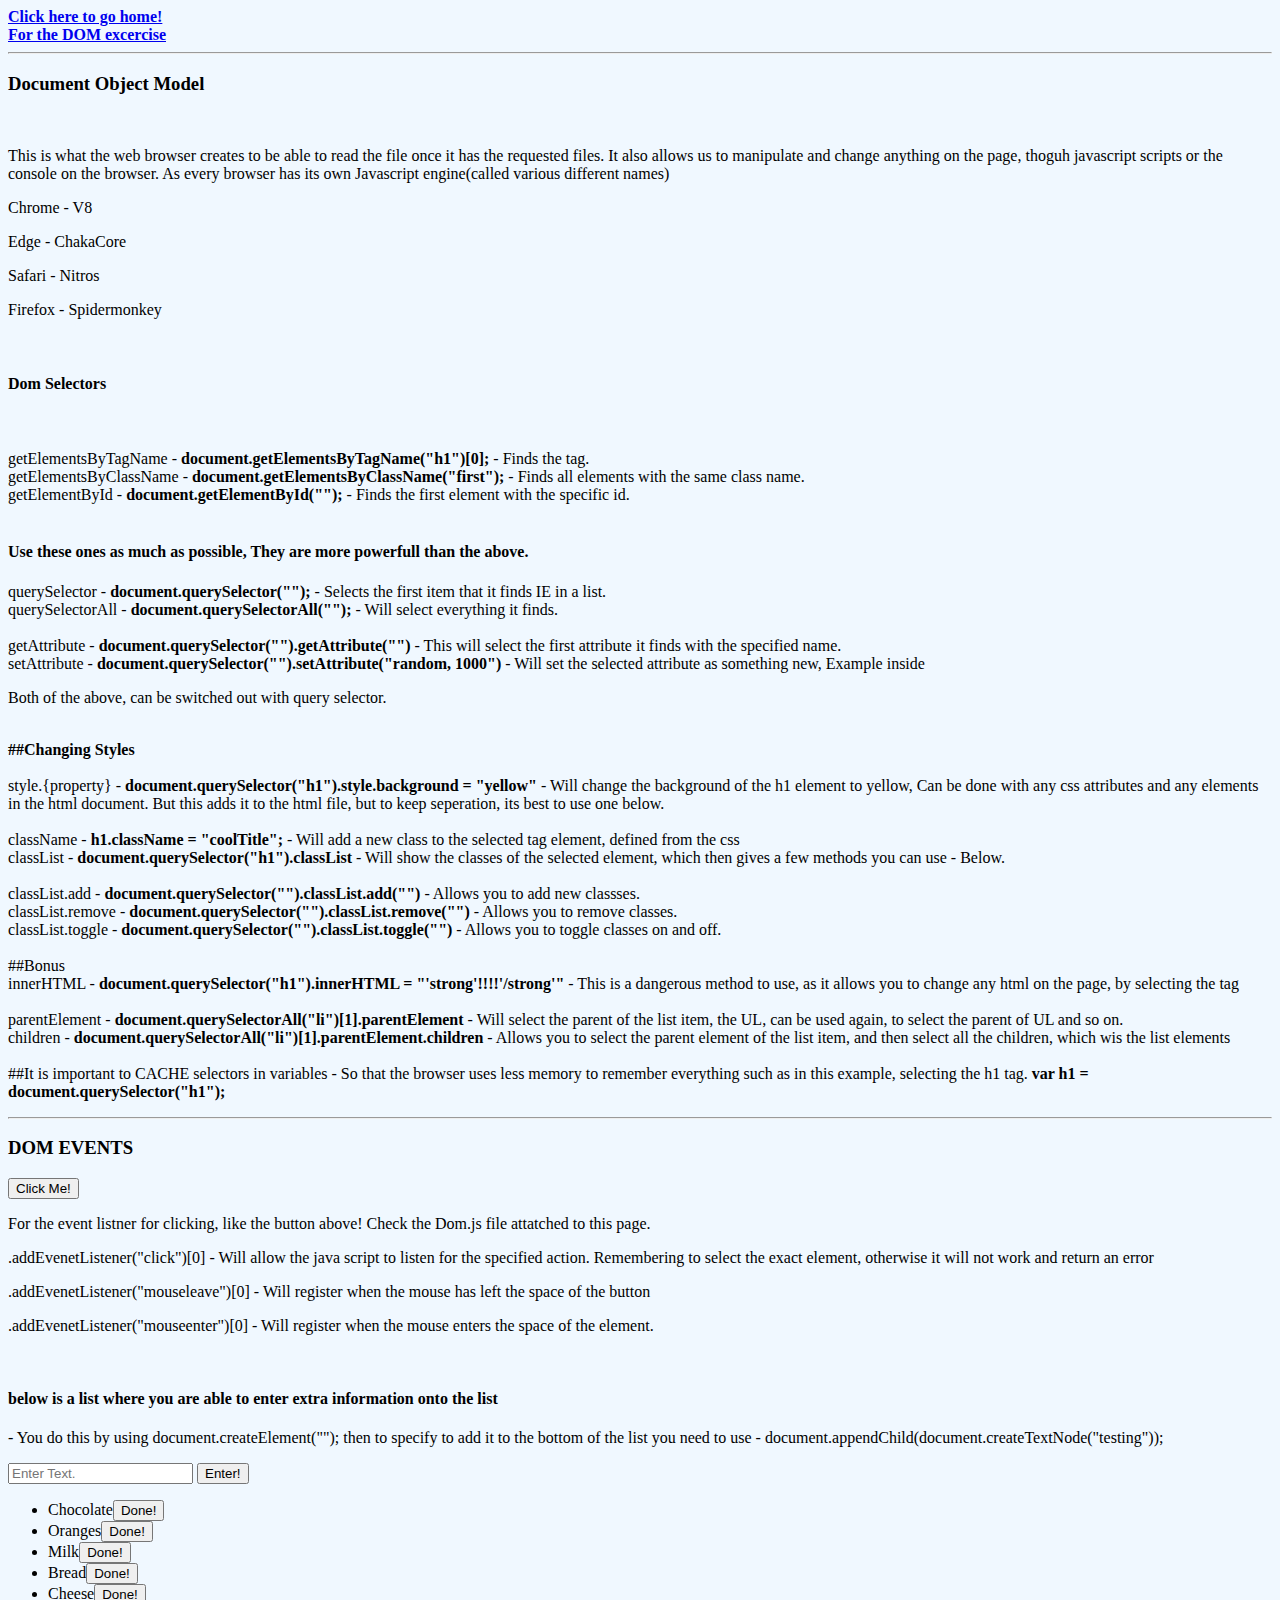
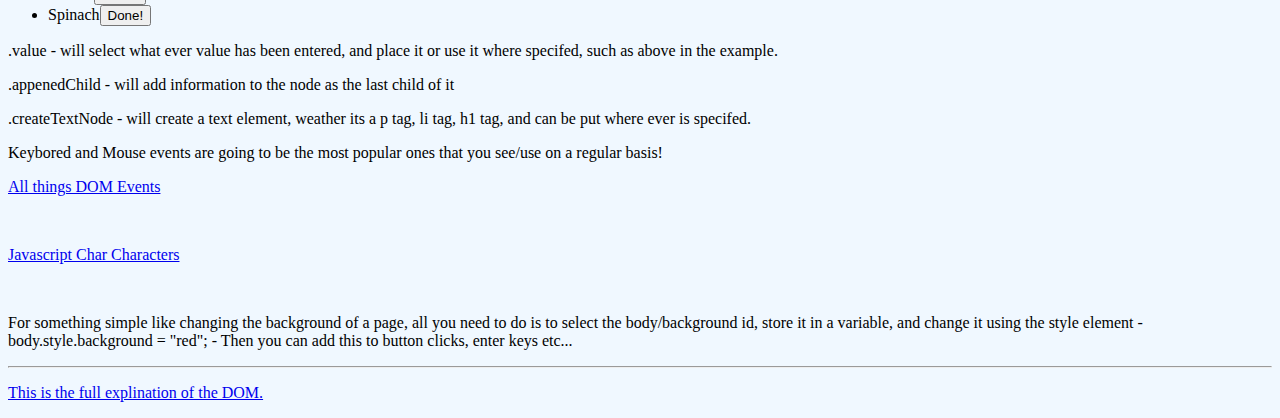
<file: html/dom.html>
<!DOCTYPE html>
<html>
<head>
	<title>DOM Model</title>
	<style type="text/css">
		body {
			background-color: aliceblue;
		}
		.done {
			text-decoration: line-through;
		}
	</style>
</head>
<header>
	<nav>
		<a href="index.html"><strong>Click here to go home!</strong></a><br>
		<a href="domexc.html"><strong>For the DOM excercise</strong></a>
	</nav>
</header>
<body>
	<hr>
	<h3>Document Object Model</h3><br>
	<p>This is what the web browser creates to be able to read the file once it has the requested files. It also allows us to manipulate and change anything on the page, thoguh javascript scripts or the console on the browser. As every browser has its own Javascript engine(called various different names)<br>
			<p>Chrome - V8</p>
			<p>Edge - ChakaCore</p>
			<p>Safari - Nitros</p>
			<p>Firefox - Spidermonkey</p>
	<br></p>
	<p>
		<h4>Dom Selectors</h4><br>
	<br>
	getElementsByTagName - <strong>document.getElementsByTagName("h1")[0];</strong> - Finds the tag.<br>
	getElementsByClassName - <strong>document.getElementsByClassName("first");</strong> - Finds all elements with the same class name.<br>
	getElementById - <strong>document.getElementById("");</strong> - Finds the first element with the specific id.<br>
	<br>
	<h4><strong>Use these ones as much as possible, They are more powerfull than the above.</strong></h4>
	querySelector - <strong>document.querySelector("");</strong> - Selects the first item that it finds IE in a list.<br>
	querySelectorAll - <strong>document.querySelectorAll("");</strong> - Will select everything it finds. <br>
	<br>

	getAttribute - <strong>document.querySelector("").getAttribute("")</strong> - This will select the first attribute it finds with the specified name.<br>
	setAttribute - <strong>document.querySelector("").setAttribute("random, 1000")</strong> - Will set the selected attribute as something new, Example inside<br>
	<p>Both of the above, can be switched out with query selector.</p>
	<br>

	<strong>##Changing Styles</strong><br>
	<br>
	style.{property} - <strong>document.querySelector("h1").style.background = "yellow"</strong> - Will change the background of the h1 element to yellow, Can be done with any css attributes and any elements in the html document. But this adds it to the html file, but to keep seperation, its best to use one below.<br>
	<br>

	className - <strong>h1.className = "coolTitle";</strong> - Will add a new class to the selected tag element, defined from the css<br>
	classList - <strong>document.querySelector("h1").classList</strong> - Will show the classes of the selected element, which then gives a few methods you can use - Below.<br>
	<br>

	classList.add - <strong>document.querySelector("").classList.add("")</strong> - Allows you to add new classses.<br>
	classList.remove - <strong>document.querySelector("").classList.remove("")</strong> - Allows you to remove classes.<br>
	classList.toggle - <strong>document.querySelector("").classList.toggle("")</strong> - Allows you to toggle classes on and off. <br>
	<br>

	##Bonus<br>
	innerHTML - <strong>document.querySelector("h1").innerHTML = "'strong'!!!!'/strong'"</strong> - This is a dangerous method to use, as it allows you to change any html on the page, by selecting the tag<br>
	<br>

	parentElement - <strong>document.querySelectorAll("li")[1].parentElement</strong> - Will select the parent of the list item, the UL, can be used again, to select the parent of UL and so on.<br>
	children - <strong>document.querySelectorAll("li")[1].parentElement.children</strong> - Allows you to select the parent element of the list item, and then select all the children, which wis the list elements<br>
	<br>
	##It is important to CACHE selectors in variables - So that the browser uses less memory to remember everything such as in this example, selecting the h1 tag. <strong>var h1 = document.querySelector("h1");</strong><br>
	</p><hr>

	<h3>DOM EVENTS</h3>

	<button>Click Me!</button>

	<p>For the event listner for clicking, like the button above! Check the Dom.js file attatched to this page.</p>

	<p>.addEvenetListener("click")[0] - Will allow the java script to listen for the specified action. Remembering to select the exact element, otherwise it will not work and return an error</p>
	<p>.addEvenetListener("mouseleave")[0] - Will register when the mouse has left the space of the button</p>
	<p>.addEvenetListener("mouseenter")[0] - Will register when the mouse enters the space of the element.</p><br>
	<h4>below is a list where you are able to enter extra information onto the list </h4>
	<p>- You do this by using document.createElement(""); then to specify to add it to the bottom of the list you need to use - document.appendChild(document.createTextNode("testing"));</p>
	
	<input id="input" type="text" placeholder="Enter Text.">
	<button id="enter">Enter!</button>
		<ul id="ul2">
			<li id="listItem">Chocolate<button id="btn-done">Done!</button></li>
			<li id="listItem">Oranges<button id="btn-done">Done!</button></li>
			<li id="listItem">Milk<button id="btn-done">Done!</button></li>
			<li id="listItem">Bread<button id="btn-done">Done!</button></li>
			<li id="listItem">Cheese<button id="btn-done">Done!</button></li>
			<li id="listItem">Spinach<button id="btn-done">Done!</button></li>
		</ul>

	<p>.value - will select what ever value has been entered, and place it or use it where specifed, such as above in the example.</p>
	<p>.appenedChild - will add information to the node as the last child of it</p>
	<p>.createTextNode - will create a text element, weather its a p tag, li tag, h1 tag, and can be put where ever is specifed.</p>

	<p>Keybored and Mouse events are going to be the most popular ones that you see/use on a regular basis! </p>
	<p><a href="https://developer.mozilla.org/en-US/docs/Web/Events">All things DOM Events</a></p><br>
	<p><a href="https://www.cambiaresearch.com/articles/15/javascript-char-codes-key-codes">Javascript Char Characters</a></p><br>

	<p>For something simple like changing the background of a page, all you need to do is to select the body/background id, store it in a variable, and change it using the style element - body.style.background = "red"; - Then you can add this to button clicks, enter keys etc...</p>
	
	<hr>
	<p>
		<a href="https://www.w3schools.com/js/js_htmldom.asp">This is the full explination of the DOM.</a>
	</p>
	<script type="text/javascript" src="../js/dom.js"></script>
</body>
</html>
</file>
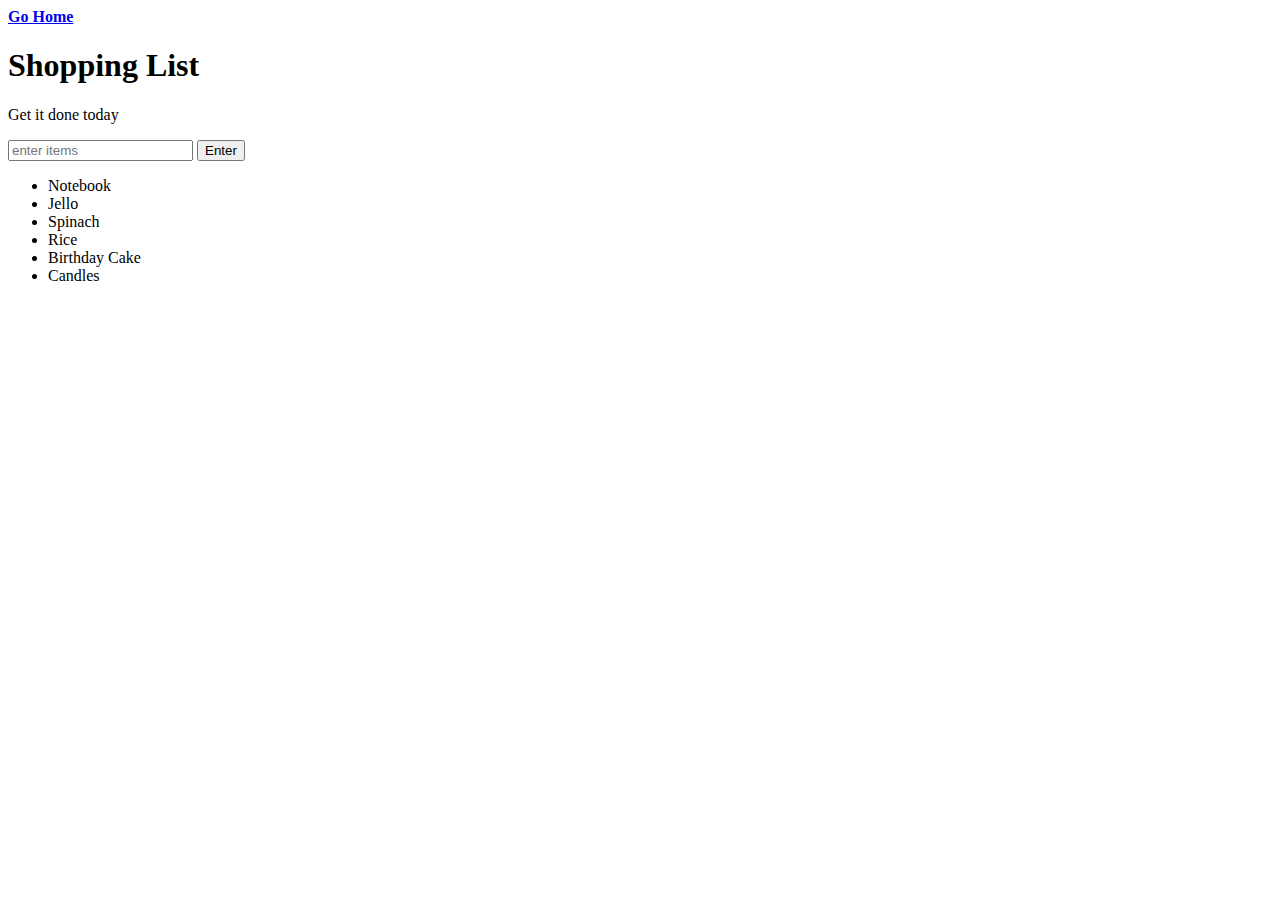
<file: html/domexc.html>
<!DOCTYPE html>
<html>
<head>
	<title>DOM Excercise</title>
	<link rel="stylesheet" type="text/css" href="../css/domexc.css">
</head>
<header>
	<nav>
		<a href="index.html"><strong>Go Home</strong></a>
	</nav>
</header>
<body>
	<h1>Shopping List</h1>
	<p id="first">Get it done today</p>
	<input id="userinput" type="text" placeholder="enter items">
	<button id="enter">Enter</button>
	<ul>
		<li class="bold red" random="23">Notebook</li>
		<li>Jello</li>
		<li>Spinach</li>
		<li>Rice</li>
		<li>Birthday Cake</li>
		<li>Candles</li>
	</ul>
	<script type="text/javascript" src="../js/domexc.js"></script>
</body>
</html>
</file>
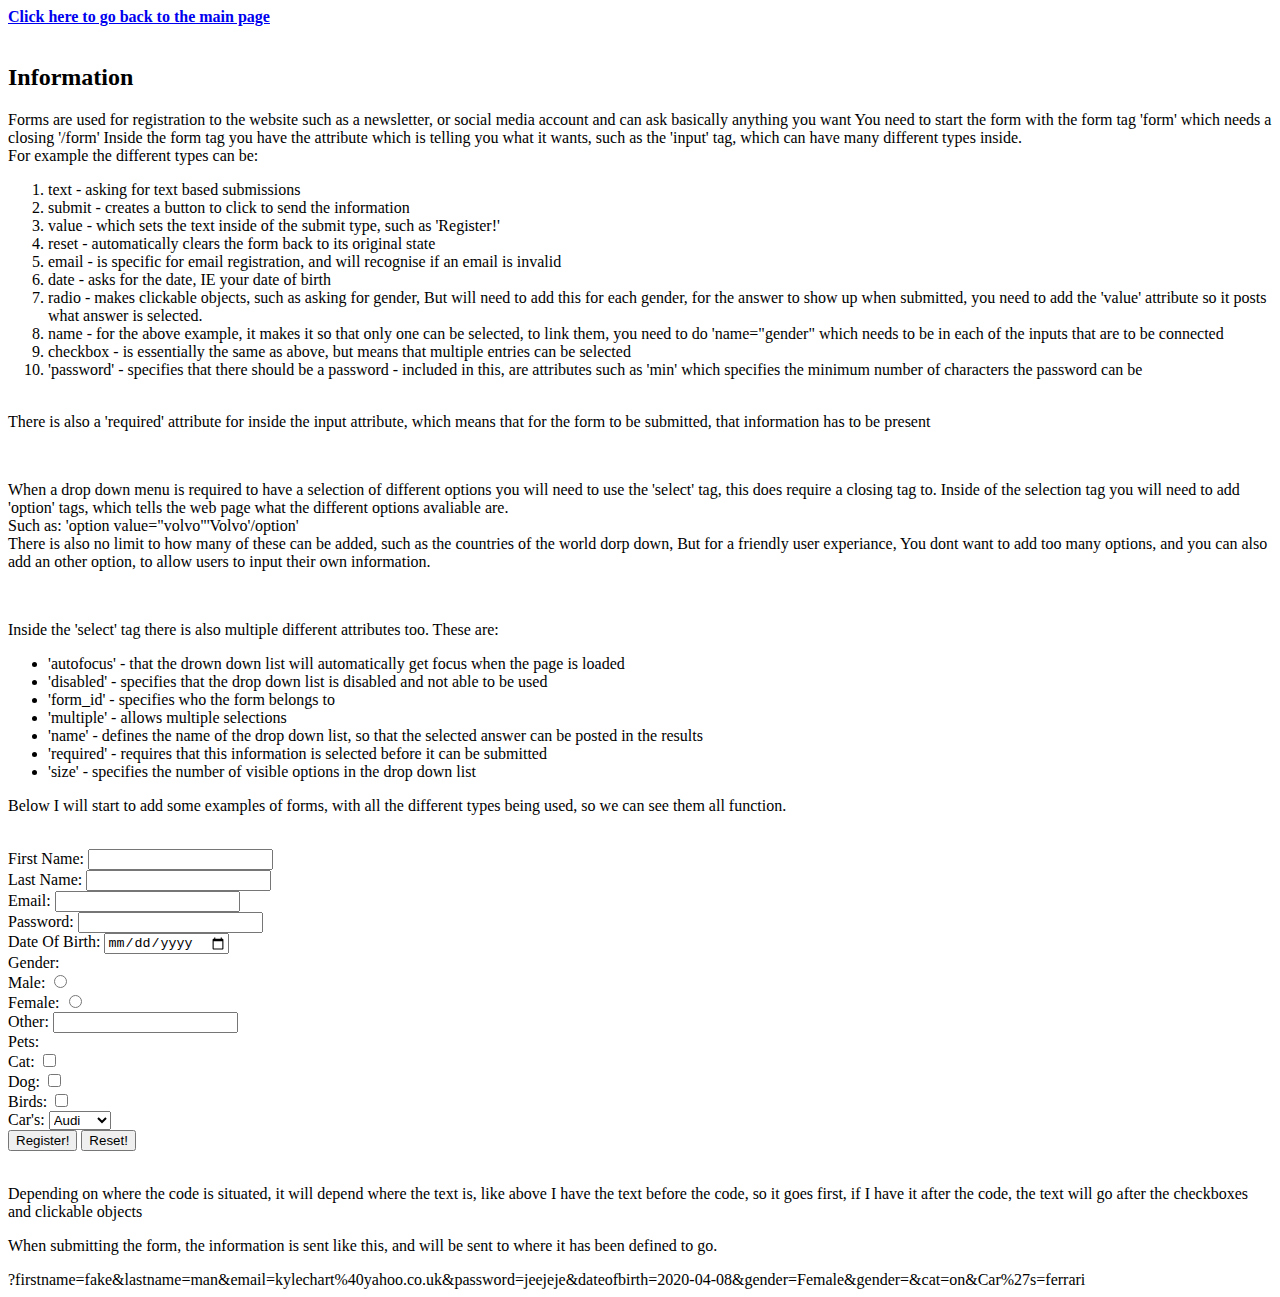
<file: html/forms.html>
<!DOCTYPE html>
<html>
<head>
	<title>My First Web page Example</title>
</head>
<header>
	<nav>
		<a href="index.html"><strong>Click here to go back to the main page</strong></a>
	</nav>
</header><br>
<body>

	<h2>Information</h2>
	<p>Forms are used for registration to the website such as a newsletter, or social media account and can ask basically anything you want
	You need to start the form with the form tag 'form' which needs a closing '/form'
	Inside the form tag you have the attribute which is telling you what it wants, such as the 'input' tag, which can have many different types inside.<br>
	
	For example the different types can be: 
	<ol>
		<li>text - asking for text based submissions</li>
		<li>submit - creates a button to click to send the information </li>
		<li>value - which sets the text inside of the submit type, such as 'Register!'</li>
		<li>reset - automatically clears the form back to its original state </li>
		<li>email - is specific for email registration, and will recognise if an email is invalid </li>
		<li>date - asks for the date, IE your date of birth </li>
		<li>radio - makes clickable objects, such as asking for gender, But will need to add this for each gender, for the answer to show up when submitted, you need to add the 'value' attribute so it posts what answer is selected.</li>
		<li>name - for the above example, it makes it so that only one can be selected, to link them, you need to do 'name="gender" which needs to be in each of the inputs that are to be connected </li>
		<li>checkbox - is essentially the same as above, but means that multiple entries can be selected</li>
		<li>'password' - specifies that there should be a password - included in this, are attributes such as 'min' which specifies the minimum number of characters the password can be </li>
	</ol><br>
	There is also a 'required' attribute for inside the input attribute, which means that for the form to be submitted, that information has to be present</p><br>

	<p>When a drop down menu is required to have a selection of different options you will need to use the 'select' tag, this does require a closing tag to.
		Inside of the selection tag you will need to add 'option' tags, which tells the web page what the different options avaliable are.<br> Such as: 'option value="volvo"'Volvo'/option'<br> There is also no limit to how many of these can be added, such as the countries of the world dorp down, But for a friendly user experiance, You dont want to add too many options, and you can also add an other option, to allow users to input their own information.</p><br>

		<p>Inside the 'select' tag there is also multiple different attributes too. These are:</p>

		<ul>
			<li>'autofocus' - that the drown down list will automatically get focus when the page is loaded</li>
			<li>'disabled' - specifies that the drop down list is disabled and not able to be used</li>
			<li>'form_id' - specifies who the form belongs to</li>
			<li>'multiple'  - allows multiple selections</li>
			<li>'name' - defines the name of the drop down list, so that the selected answer can be posted in the results</li>
			<li>'required' - requires that this information is selected before it can be submitted</li>
			<li>'size' - specifies the number of visible options in the drop down list</li>
		</ul>

	<p>Below I will start to add some examples of forms, with all the different types being used, so we can see them all function.</p><br>

	<form method="GET">
		First Name: <input type="text" name="firstname"><br>
		Last Name: <input type="text" name="lastname"><br>
		Email: <input type="email" name="email" required=""><br>
		Password: <input type="password" minlength="6" name="password"><br>
		Date Of Birth: <input type="date" name="dateofbirth"><br>
		Gender: <br>
		Male: <input type="radio" name="gender" value="Male"><br>
		Female: <input type="radio" name="gender" value="Female"><br>
		Other: <input type="text" name="gender"><br>
		Pets: <br>
		Cat: <input type="checkbox" name="cat"><br>
		Dog: <input type="checkbox" name="dog"><br>
		Birds: <input type="checkbox" name="birds"><br>
		Car's:
		<select name="Car's">
			<option value="audi">Audi</option>
			<option value="volvo">Volvo</option>
			<option value="ferrari">Ferrari</option><
		</select><br>
		<input type="submit" name="" value="Register!"> <input type="reset" name="" value="Reset!">
	</form><br>

	<p>Depending on where the code is situated, it will depend where the text is, like above I have the text before the code, so it goes first, if I have it after the code, the text will go after the checkboxes and clickable objects</p>

	<p>When submitting the form, the information is sent like this, and will be sent to where it has been defined to go.</p>

	?firstname=fake&lastname=man&email=kylechart%40yahoo.co.uk&password=jeejeje&dateofbirth=2020-04-08&gender=Female&gender=&cat=on&Car%27s=ferrari

</body>
</html>
</file>
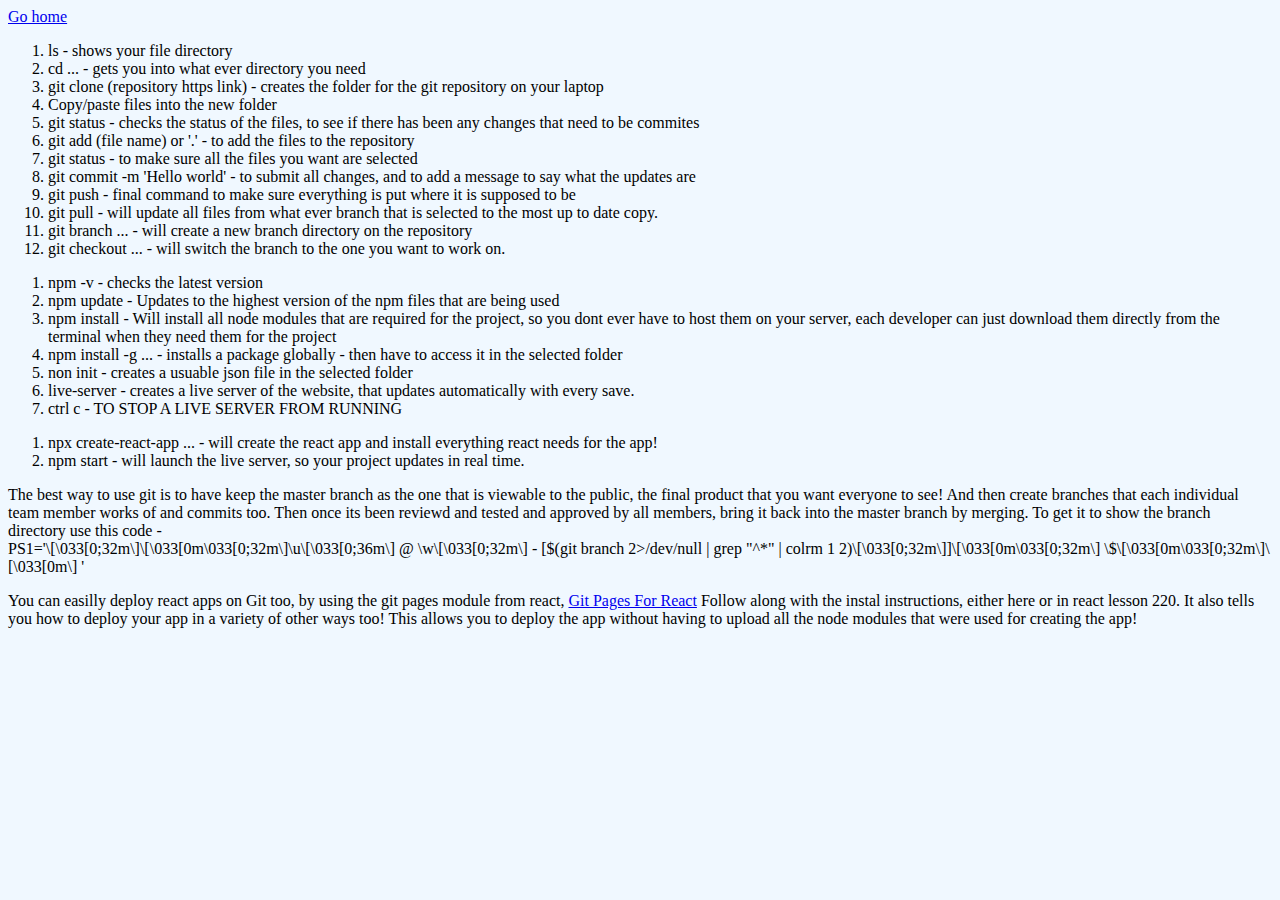
<file: html/git.html>
<!DOCTYPE html>
<html>
<head>
	<title>gitHub/Command Line</title>
	<style type="text/css">
		body {
			background-color: aliceblue;
		}
	</style>
</head>
<header>
	<nav>
		<a href="index.html">Go home</a>
	</nav>
</header>
<body>
	<ol>
		<li>ls - shows your file directory</li>
		<li>cd ... - gets you into what ever directory you need</li>
		<li>git clone (repository https link) - creates the folder for the git repository on your laptop</li>
		<li>Copy/paste files into the new folder</li>
		<li>git status - checks the status of the files, to see if there has been any changes that need to be commites</li>
		<li>git add (file name) or '.' - to add the files to the repository</li>
		<li>git status - to make sure all the files you want are selected</li>
		<li>git commit -m 'Hello world' - to submit all changes, and to add a message to say what the updates are</li>
		<li>git push - final command to make sure everything is put where it is supposed to be</li>
		<li>git pull - will update all files from what ever branch that is selected to the most up to date copy.</li>
		<li>git branch ... - will create a new branch directory on the repository</li>
		<li>git checkout ... - will switch the branch to the one you want to work on. </li>
	</ol>
	<ol>
		<li>npm -v - checks the latest version</li>
		<li>npm update - Updates to the highest version of the npm files that are being used</li>
		<li>npm install - Will install all node modules that are required for the project, so you dont ever have to host them on your server, each developer can just download them directly from the terminal when they need them for the project</li>
		<li>npm install -g ... - installs a package globally - then have to access it in the selected folder</li>
		<li>non init - creates a usuable json file in the selected folder</li>
		<li>live-server - creates a live server of the website, that updates automatically with every save.</li>
		<li>ctrl c - TO STOP A LIVE SERVER FROM RUNNING</li>
	</ol>
	<ol>
		<li>npx create-react-app ... - will create the react app and install everything react needs for the app!</li>
		<li>npm start - will launch the live server, so your project updates in real time.</li>
	</ol>

	<p>The best way to use git is to have keep the master branch as the one that is viewable to the public, the final product that you want everyone to see! And then create branches that each individual team member works of and commits too. Then once its been reviewd and tested and approved by all members, bring it back into the master branch by merging. To get it to show the branch directory use this code - <br>
	PS1='\[\033[0;32m\]\[\033[0m\033[0;32m\]\u\[\033[0;36m\] @ \w\[\033[0;32m\] - [$(git branch 2>/dev/null | grep "^*" | colrm 1 2)\[\033[0;32m\]]\[\033[0m\033[0;32m\] \$\[\033[0m\033[0;32m\]\[\033[0m\] '</p>

	<p>You can easilly deploy react apps on Git too, by using the git pages module from react, <a href="https://create-react-app.dev/docs/deployment/#github-pages-https-pagesgithubcom">Git Pages For React</a> Follow along with the instal instructions, either here or in react lesson 220. It also tells you how to deploy your app in a variety of other ways too! This allows you to deploy the app without having to upload all the node modules that were used for creating the app!</p>
</body>
</html>
</file>
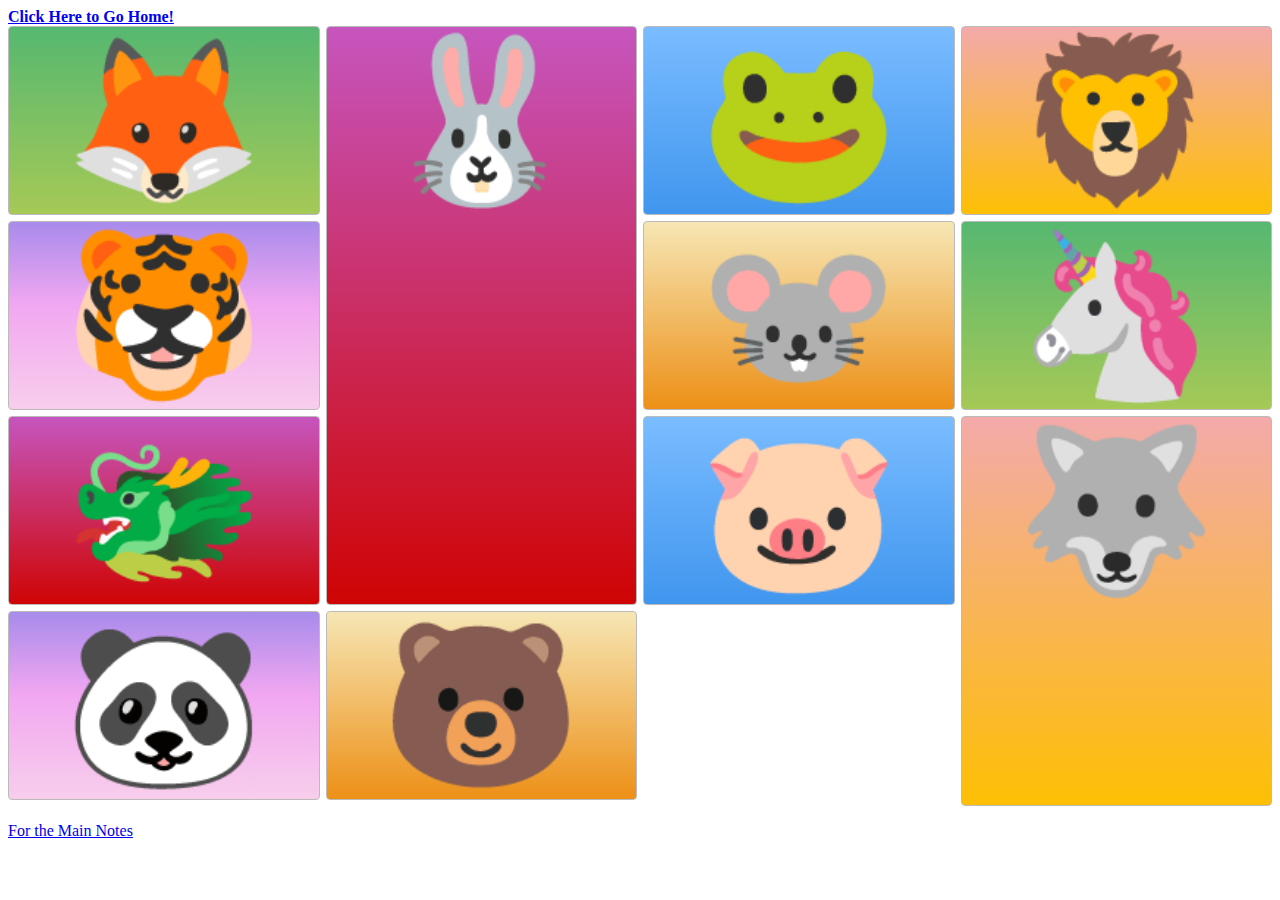
<file: html/gridlessonexc.html>
<!DOCTYPE html>
<html>
<head>
  <!-- the below meta tag is default in most modern browsers. however if you have an
  older browser, the emojis may not show up properly. In which case you need this meta
  tag. Read more here: https://teamtreehouse.com/community/meta-charsetutf8-what-does-this-mean-or-what-does-it-do-i-deleted-it-from-the-code-and-nothing-changed -->
  <meta charset="utf-8" >  
  <title>Grid Master</title>
  <link rel="stylesheet" type="text/css" href="../css//cssgridsexc.css">
</head>
<header>
  <nav>
    <a href="index.html"><strong>Click Here to Go Home!</strong></a>
  </nav>
</header>
<body>
  <div class="container">
    <div class="zone green">🦊</div>
    <div class="zone red test">🐰</div>
    <div class="zone blue">🐸</div>
    <div class="zone yellow">🦁</div>
    <div class="zone purple">🐯</div>
    <div class="zone brown">🐭</div>
    <div class="zone green">🦄</div>
    <div class="zone red">🐲</div>
    <div class="zone blue">🐷</div>
    <div class="zone yellow test">🐺</div>
    <div class="zone purple">🐼</div>
    <div class="zone brown">🐻</div>
  </div>



 
  <footer>
    <p><a href="../First Html Webpage Example/index.html">For the Main Notes</a></p>
  </footer>
</body>
</html>
</file>
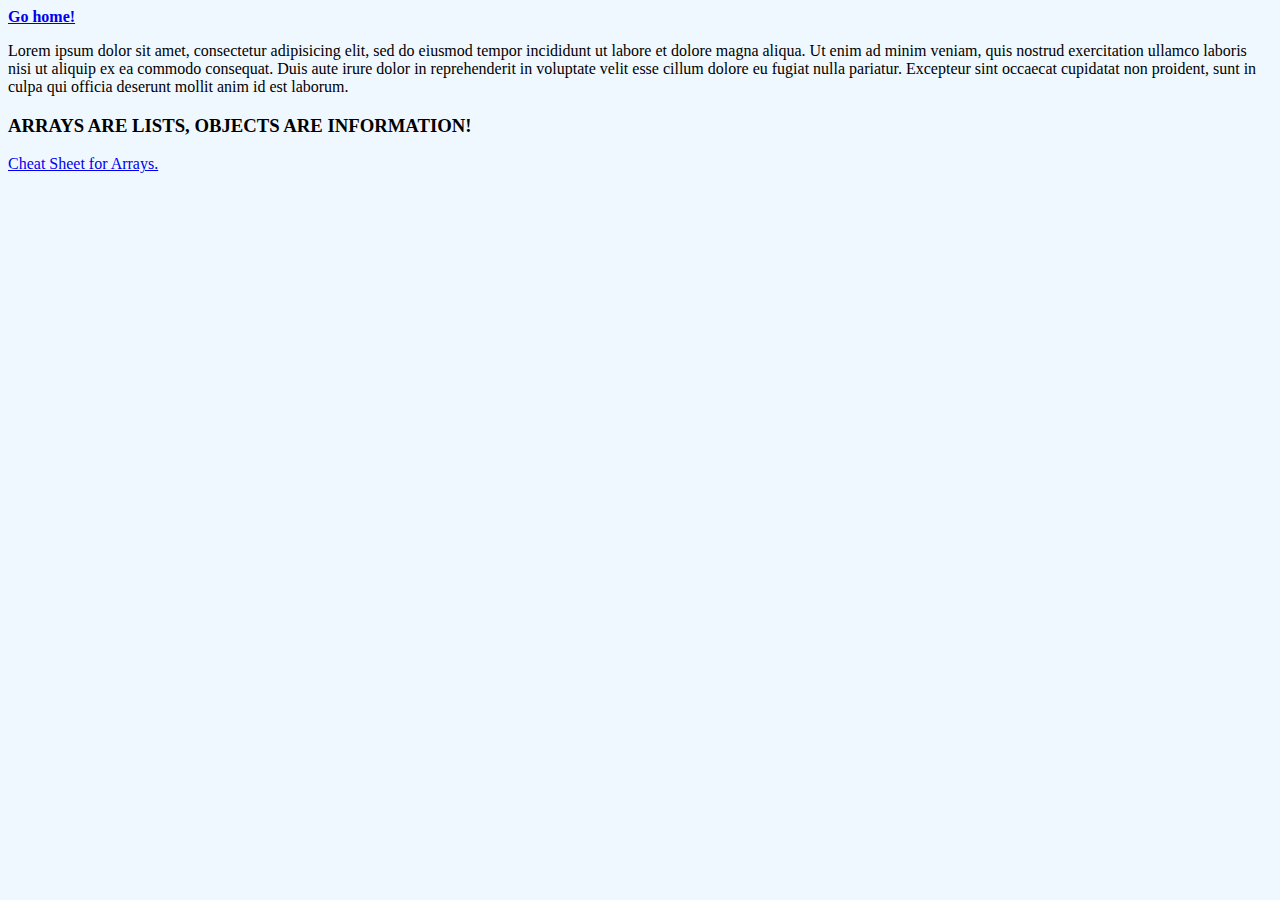
<file: html/java.html>
<!DOCTYPE html>
<html>
<head>
	<title>Java testing</title>
	<style type="text/css">
		body {
			background-color: aliceblue;
		}
	</style>
</head>
<header>
	<nav>
		<a href="index.html"><strong>Go home!</strong></a>
	</nav>
</header>
<body>
	<p>Lorem ipsum dolor sit amet, consectetur adipisicing elit, sed do eiusmod
	tempor incididunt ut labore et dolore magna aliqua. Ut enim ad minim veniam,
	quis nostrud exercitation ullamco laboris nisi ut aliquip ex ea commodo
	consequat. Duis aute irure dolor in reprehenderit in voluptate velit esse
	cillum dolore eu fugiat nulla pariatur. Excepteur sint occaecat cupidatat non
	proident, sunt in culpa qui officia deserunt mollit anim id est laborum.</p>

	<h3>ARRAYS ARE LISTS, OBJECTS ARE INFORMATION! </h3>

	<a href="https://www.w3schools.com/jsref/jsref_obj_array.asp"> Cheat Sheet for Arrays.</a>
<!-- <script type="text/javascript" src="../js/index.js"></script> -->
<script type="text/javascript" src="../js/facebook.js"></script>
<!-- <script type="text/javascript" src="../js/script.js"></script> -->
</body>
</html>
</file>
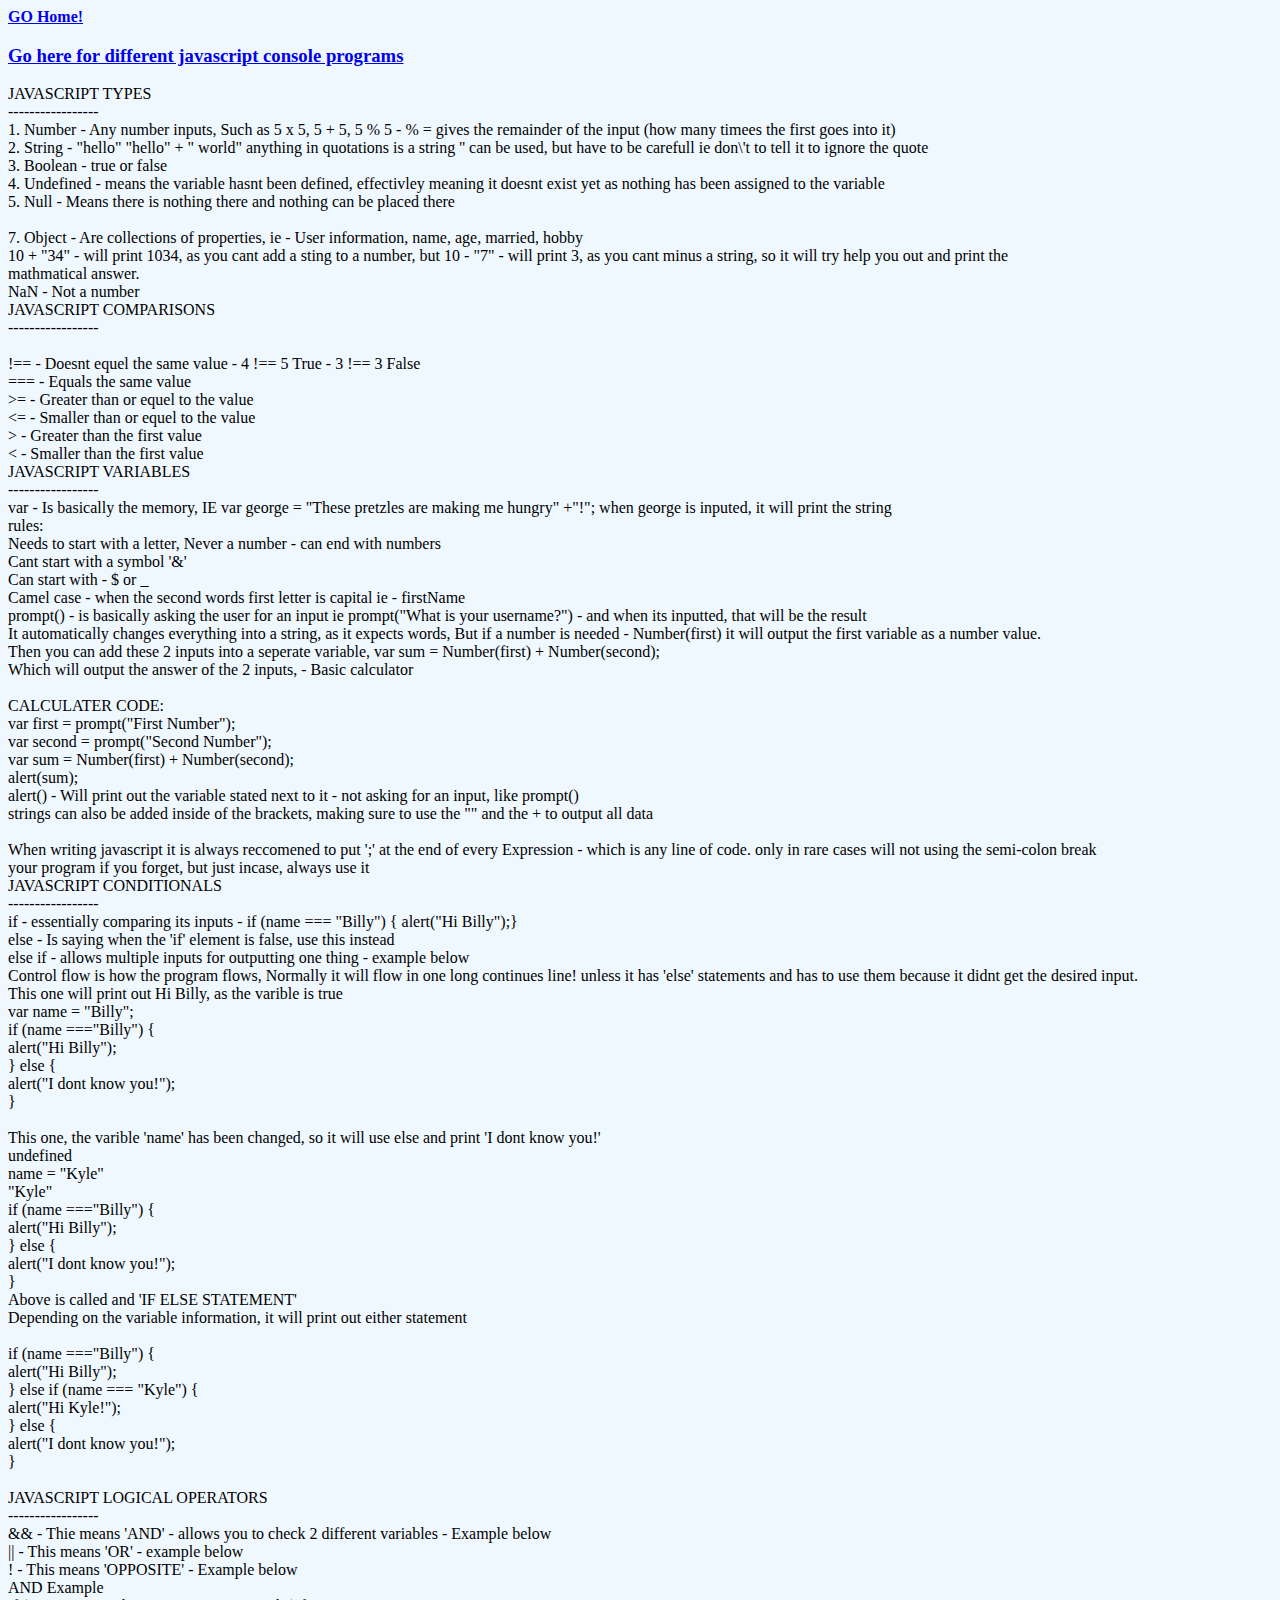
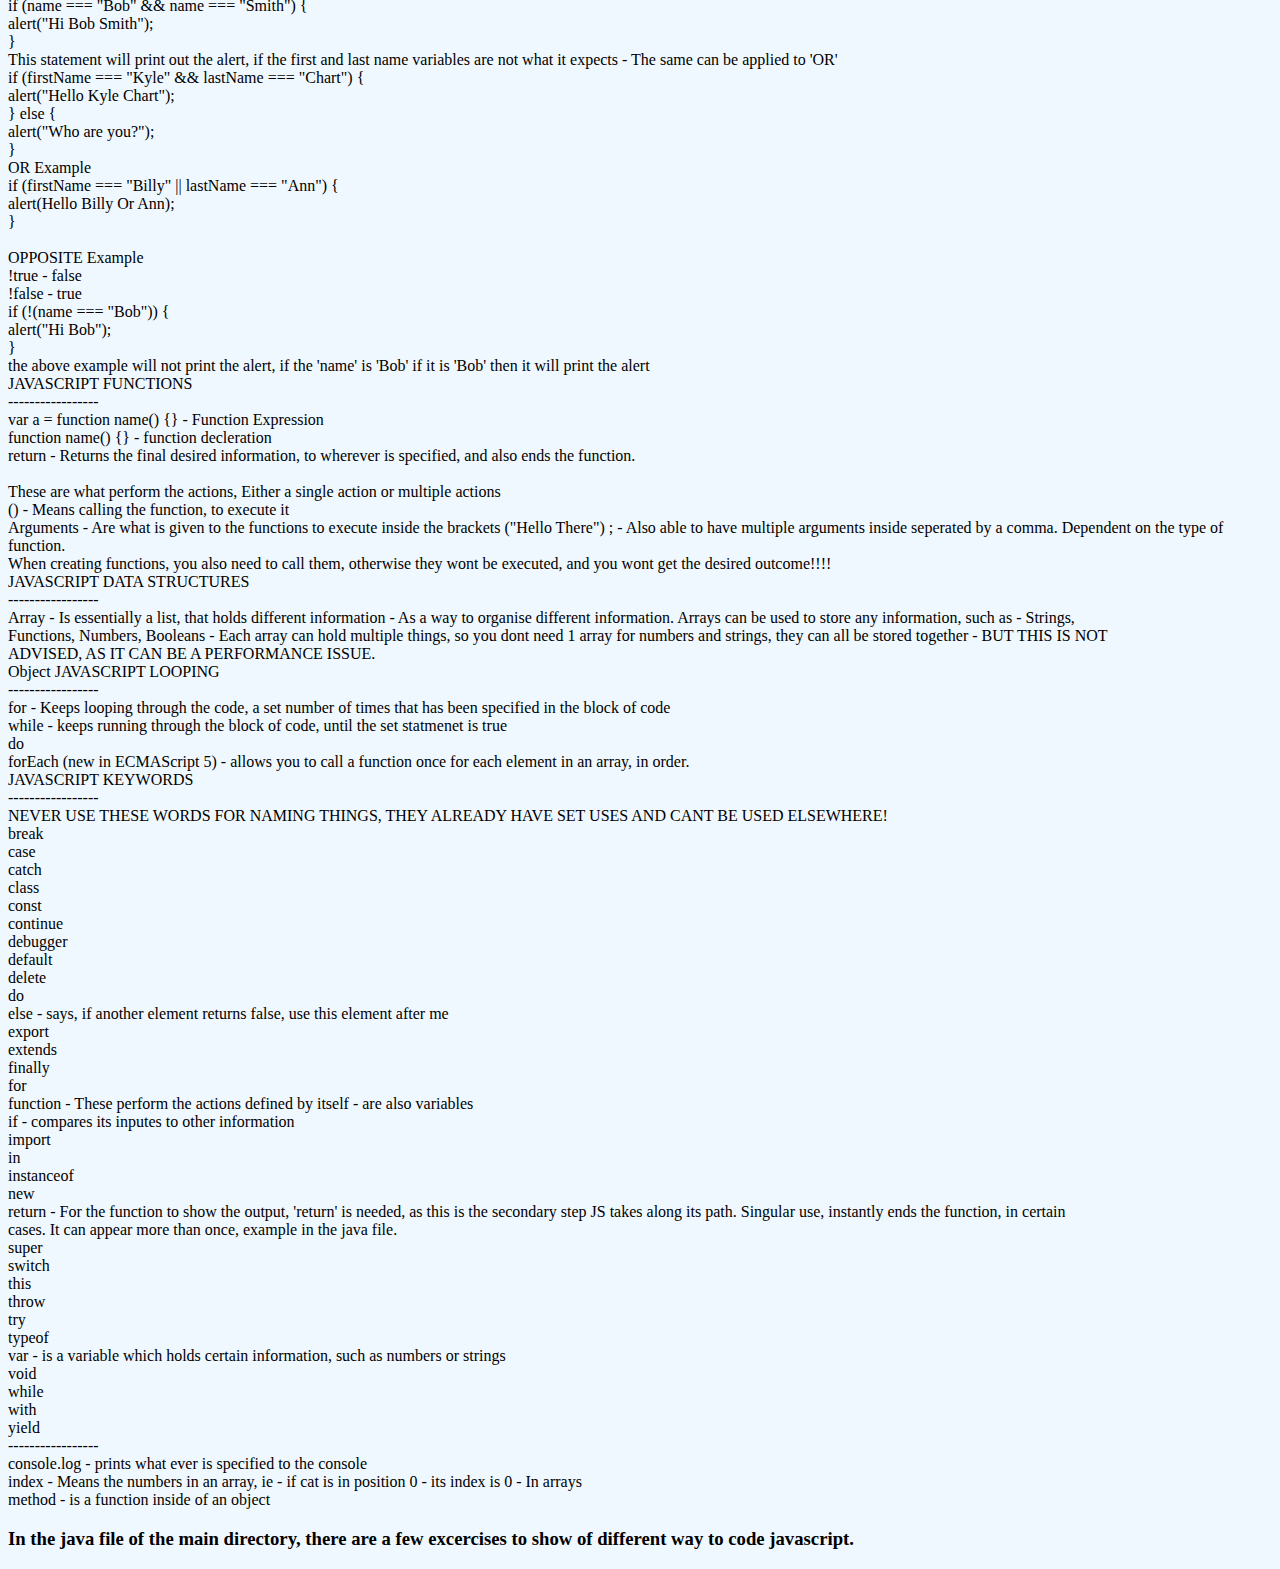
<file: html/jsnotes.html>
<!DOCTYPE html>
<html>
<head>
	<title>Javascript Notes</title>
	<style type="text/css">
		body {
			background-color: aliceblue;
		}
	</style>
</head>
<header>
	<nav>
		<a href="index.html"><strong>GO Home!</strong></a>
	</nav>
</header>
<body>
	<h3><a href="java.html">Go here for different javascript console programs</a></h3>
<p>
	JAVASCRIPT TYPES<br>
-----------------<br>
1. Number - Any number inputs, Such as 5 x 5, 5 + 5, 5 % 5 - % = gives the remainder of the input (how many timees the first goes into it)<br>
2. String - "hello" "hello" + " world" anything in quotations is a string '' can be used, but have to be carefull ie don\'t to tell it to ignore the quote<br>
3. Boolean - true or false <br>
4. Undefined - means the variable hasnt been defined, effectivley meaning it doesnt exist yet as nothing has been assigned to the variable<br>
5. Null - Means there is nothing there and nothing can be placed there <br>
<!-- 6. Symbol (new in ECMAScript 6) --><br>
7. Object - Are collections of properties, ie - User information, name, age, married, hobby<br>

10 + "34" - will print 1034, as you cant add a sting to a number, but 10 - "7" - will print 3, as you cant minus a string, so it will try help you out and print the <br>mathmatical answer.<br>
NaN - Not a number<br>


JAVASCRIPT COMPARISONS<br>
-----------------<br>
<br>
!== - Doesnt equel the same value - 4 !== 5 True - 3 !== 3 False<br>
=== - Equals the same value <br>
>= - Greater than or equel to the value<br>
<= - Smaller than or equel to the value<br>
> - Greater than the first value <br>
< - Smaller than the first value <br>

JAVASCRIPT VARIABLES<br>
-----------------<br>
var - Is basically the memory, IE var george = "These pretzles are making me hungry" +"!"; when george is inputed, it will print the string<br>
	rules:<br>
		Needs to start with a letter, Never a number - can end with numbers<br>
		Cant start with a symbol '&'<br>
		Can start with - $ or _<br>
<!-- let (new in ECMAScript 6)-->  
<!-- const (new in ECMAScript 6)-->

Camel case - when the second words first letter is capital ie - firstName<br>
prompt()  - is basically asking the user for an input ie prompt("What is your username?") - and when its inputted, that will be the result <br>
	It automatically changes everything into a string, as it expects words, But if a number is needed - Number(first) it will output the first variable as a number value.<br>
	Then you can add these 2 inputs into a seperate variable, var sum = Number(first) + Number(second);<br>
	Which will output the answer of the 2 inputs, - Basic calculator <br>
<br>
CALCULATER CODE:<br>

	var first = prompt("First Number");<br>
	var second = prompt("Second Number");<br>
	var sum = Number(first) + Number(second);<br>
	alert(sum);<br>

alert() - Will print out the variable stated next to it - not asking for an input, like prompt() <br>
	strings can also be added inside of the brackets, making sure to use the "" and the + to output all data <br>
<br>
When writing javascript it is always reccomened to put ';' at the end of every Expression - which is any line of code. only in rare cases will not using the semi-colon break <br>your program if you forget, but just incase, always use it
<br>
JAVASCRIPT CONDITIONALS<br>
-----------------<br>
if - essentially comparing its inputs - if (name === "Billy") { alert("Hi Billy");}<br>
else - Is saying when the 'if' element is false, use this instead <br>
else if - allows multiple inputs for outputting one thing - example below <br>
<!-- ternary operator -->
<!-- switch -->

Control flow is how the program flows, Normally it will flow in one long continues line! unless it has 'else' statements and has to use them because it didnt get the desired input.<br>

This one will print out Hi Billy, as the varible is true<br>
	
	var name = "Billy";<br>
	if (name ==="Billy") {<br>
	    alert("Hi Billy"); <br>
	} else {<br>
	     alert("I dont know you!");   <br>
	}<br>
<br>
This one, the varible 'name' has been changed, so it will use else and print 'I dont know you!'<br>
	
	undefined<br>
	name = "Kyle"<br>
	"Kyle"<br>

	if (name ==="Billy") {<br>
	    alert("Hi Billy");<br>
	} else {<br>
	     alert("I dont know you!");   <br>
	}<br>

Above is called and 'IF ELSE STATEMENT'<br>

Depending on the variable information, it will print out either statement <br>
<br>
	if (name ==="Billy") {<br>
	    alert("Hi Billy");<br>
	} else if (name === "Kyle") {<br>
	     alert("Hi Kyle!");   <br>
	} else {<br>
	    alert("I dont know you!");<br>
	} <br>
<br>
JAVASCRIPT LOGICAL OPERATORS<br>
-----------------<br>
&& - Thie means 'AND' - allows you to check 2 different variables - Example below <br>
|| - This means 'OR' - example below<br>
! - This means 'OPPOSITE' - Example below<br>

AND Example<br>
	
	if (name === "Bob" && name === "Smith") {<br>
	 	alert("Hi Bob Smith");<br>
	}<br>

	This statement will print out the alert, if the first and last name variables are not what it expects - The same can be applied to 'OR'<br>

		if (firstName === "Kyle" && lastName === "Chart") {<br>
		alert("Hello Kyle Chart"); <br>
	    } else {<br>
	        alert("Who are you?");<br>
		}<br>

OR Example<br>
	
	if (firstName === "Billy" || lastName === "Ann") {<br>
	alert(Hello Billy Or Ann);<br>
	}<br>
<br>
OPPOSITE Example<br>

	!true - false<br>
	!false - true<br>

	if (!(name === "Bob")) {<br>
		alert("Hi Bob");<br>
	}<br>

the above example will not print the alert, if the 'name' is 'Bob' if it is 'Bob' then it will print the alert <br>
JAVASCRIPT FUNCTIONS<br>
-----------------<br>
var a = function name() {} - Function Expression<br>
function name() {} - function decleration<br>
return - Returns the final desired information, to wherever is specified, and also ends the function. <br>
<!-- () => (new in ECMAScript 6) --><br>

These are what perform the actions, Either a single action or multiple actions<br>
() - Means calling the function, to execute it <br>
Arguments - Are what is given to the functions to execute inside the brackets ("Hello There") ; - Also able to have multiple arguments inside seperated by a comma. Dependent on the type of function.<br>
When creating functions, you also need to call them, otherwise they wont be executed, and you wont get the desired outcome!!!!<br>

JAVASCRIPT DATA STRUCTURES<br>
-----------------<br>
Array - Is essentially a list, that holds different information - As a way to organise different information. Arrays can be used to store any information, such as - Strings, <br>Functions, Numbers, Booleans - Each array can hold multiple things, so you dont need 1 array for numbers and strings, they can all be stored together - BUT THIS IS NOT <br>ADVISED, AS IT CAN BE A PERFORMANCE ISSUE. <br>
Object

JAVASCRIPT LOOPING<br>
-----------------<br>
for - Keeps looping through the code, a set number of times that has been specified in the block of code<br>
while - keeps running through the block of code, until the set statmenet is true <br>
do <br>
forEach (new in ECMAScript 5) - allows you to call a function once for each element in an array, in order.<br>



JAVASCRIPT KEYWORDS<br>
-----------------<br>

NEVER USE THESE WORDS FOR NAMING THINGS, THEY ALREADY HAVE SET USES AND CANT BE USED ELSEWHERE!<br>

break<br>
case<br>
catch<br>
class<br>
const<br>
continue<br>
debugger<br>
default <br>
delete<br>
do<br>
else - says, if another element returns false, use this element after me <br>
export<br>
extends<br>
finally<br>
for<br>
function - These perform the actions defined by itself - are also variables<br>
if - compares its inputes to other information<br>
import<br>
in<br>
instanceof<br>
new<br>
return - For the function to show the output, 'return' is needed, as this is the secondary step JS takes along its path. Singular use, instantly ends the function, in certain <br>cases. It can appear more than once, example in the java file.<br>
super<br>
switch<br>
this<br>
throw<br>
try<br>
typeof<br>
var - is a variable which holds certain information, such as numbers or strings <br>
void<br>
while<br>
with<br>
yield<br>

-----------------<br>

console.log - prints what ever is specified to the console<br>
index - Means the numbers in an array, ie - if cat is in position 0 - its index is 0 - In arrays <br>
method - is a function inside of an object<br>

</p>

<h3>In the java file of the main directory, there are a few excercises to show of different way to code javascript.</h3>
</body>
</html>
</file>
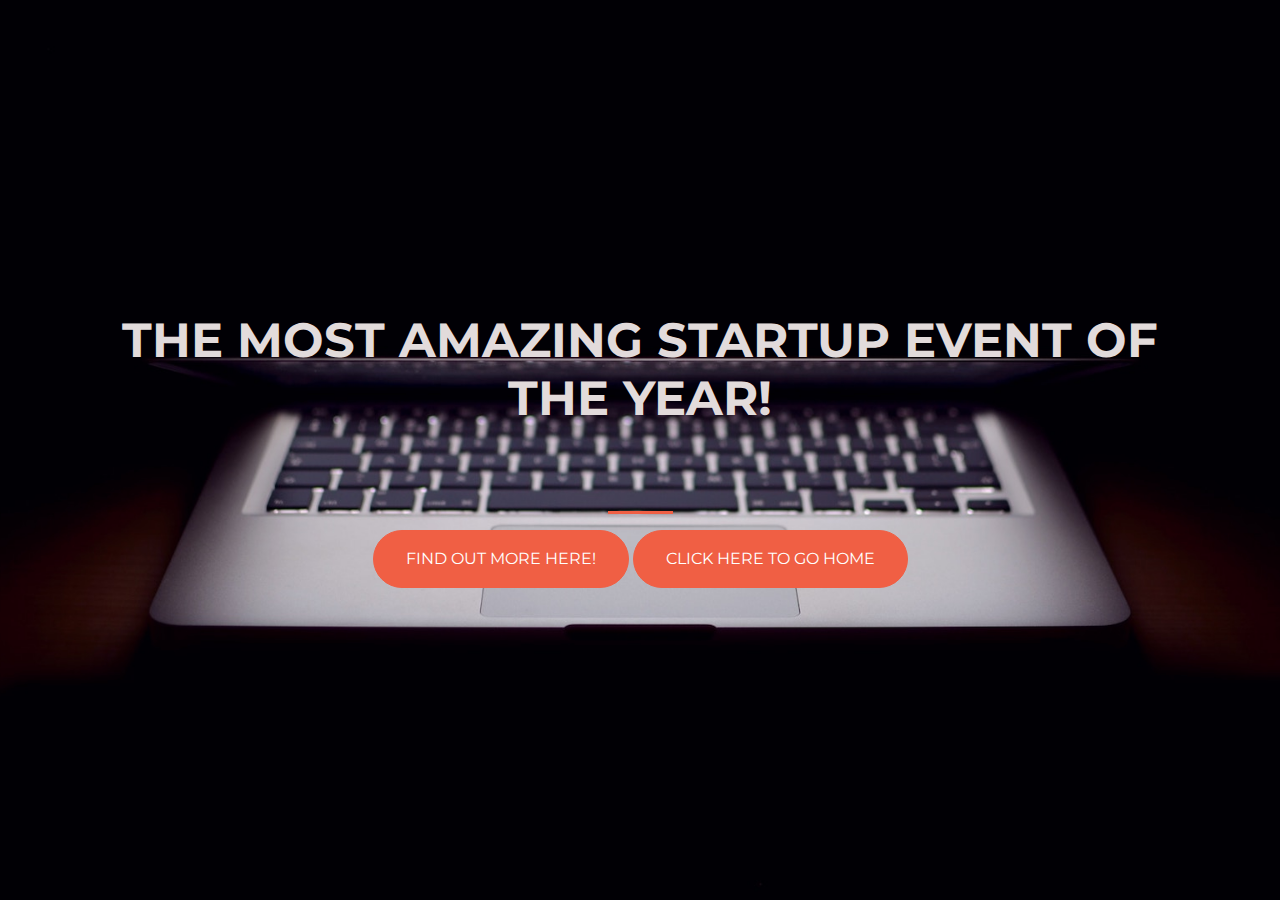
<file: html/startup.html>
<!DOCTYPE html>
<html>
  <head>
    <title>Startup</title>

    <!-- Required meta tags -->
    <meta charset="utf-8">
    <meta name="viewport" content="width=device-width, initial-scale=1, shrink-to-fit=no">

    <!-- Google Fonts -->
    <link href="https://fonts.googleapis.com/css?family=Montserrat" rel="stylesheet">

    <!-- Bootstrap CSS from a CDN. This way you don't have to include the bootstrap file yourself -->
   <link rel="stylesheet" href="https://stackpath.bootstrapcdn.com/bootstrap/4.4.1/css/bootstrap.min.css" integrity="sha384-Vkoo8x4CGsO3+Hhxv8T/Q5PaXtkKtu6ug5TOeNV6gBiFeWPGFN9MuhOf23Q9Ifjh" crossorigin="anonymous">
    
    <!-- Your own stylesheet -->
    <link rel="stylesheet" type="text/css" href="../css/startup.css">
  </head>
  <body>
    <div class="container d-flex align-items-center h-100">
      <div class="row">
        <header class="text-center col-12">
          <h1 class="text-uppercase"><strong>The Most Amazing Startup Event Of The Year!</strong></h1>
        </header>
        <div class="buffer col-12"></div>
        <section class="text-center col-12">
            <hr>
          <a href="https://mailchi.mp/d6a4d6deacb9/ztmtesting">
             <button class="btn btn-primary btn-xl" >Find Out More Here!</button>
          </a>
           <a href="index.html">
             <button class="btn btn-primary btn-xl" >Click here to go home</button> 
             <!-- Not actually needed, just there to get back home, as normal nav wont work here  -->
          </a>

        </section>
      </div>
    </div>
  </body>
</html>
</file>
<file: css/backgroundgen.css>
body {
	font: 'Raleway', sans-serif;
    color: rgba(0,0,0,.5);
    text-align: center;
    text-transform: uppercase;
    letter-spacing: .5em;
    top: 15%;
	background: linear-gradient(to right, red , yellow); /* Standard syntax */
}

h1 {
    font: 600 3.5em 'Raleway', sans-serif;
    color: rgba(0,0,0,.5);
    text-align: center;
    text-transform: uppercase;
    letter-spacing: .5em;
    width: 100%;
}

h3 {
	font: 900 1em 'Raleway', sans-serif;
    color: rgba(0,0,0,.5);
    text-align: center;
    text-transform: none;
    letter-spacing: 0.01em;

}
</file>
<file: css/cssgrids.css>
html {
	background-color: aliceblue;
}
</file>
<file: css/cssnotes.css>
body {
	background-color: aliceblue;
}

.code {
	color: orange;
}

h3 {
	color: darkblue;
	border: 5px dashed rgba(255, 176, 170 ,0.5) ;
	text-align: center;

}

.text {
	color: limegreen;
}

.document {
	color: darkblue;
}

.help {
	color: pink;

}

h4 {
	color: black;
	font-size: 100px;
	text-align: center;
	background-image: linear-gradient(red, yellow, pink);
	text-shadow: 2px 2px 8px #FF0000;
}

.boxmodel {
	border: 25px solid red;
	display: inline-block;
	padding: 5px 20px 20px 20px;
	font-size: 75px;
	margin: 0px 25px 0px 40px;
	background-color: red;
}
</file>
<file: css/domexc.css>
.coolTitle {
  text-align: center;
  font-family: 'Oswald', Helvetica, sans-serif;
  font-size: 40px;
  transform: skewY(-10deg);
  letter-spacing: 4px;
  word-spacing: -8px;
  color: tomato;
  text-shadow: 
    -1px -1px 0 firebrick,
    -2px -2px 0 firebrick,
    -3px -3px 0 firebrick,
    -4px -4px 0 firebrick,
    -5px -5px 0 firebrick,
    -6px -6px 0 firebrick,
    -7px -7px 0 firebrick,
    -8px -8px 0 firebrick,
    -30px 20px 40px dimgrey;
}

.done {
  text-decoration: line-through;
}
</file>
<file: css/cssgridsexc.css>
.container {
    display: grid;
    grid-template-columns: repeat(4, 1fr);
    grid-gap: 6px;
    grid-template-rows: 1fr;
}

.zone {
    cursor:pointer;
    text-align: center;
    font-size:10em;
    border-radius:4px;
    border:1px solid #bbb;
    transition: all 0.3s linear;
}

.test {
   grid-column: span 1;
   grid-row: span 3;
}

.zone:hover {
    -webkit-box-shadow:rgba(0,0,0,0.8) 0px 5px 15px, inset rgba(0,0,0,0.15) 0px -10px 20px;
    -moz-box-shadow:rgba(0,0,0,0.8) 0px 5px 15px, inset rgba(0,0,0,0.15) 0px -10px 20px;
    -o-box-shadow:rgba(0,0,0,0.8) 0px 5px 15px, inset rgba(0,0,0,0.15) 0px -10px 20px;
    box-shadow:rgba(0,0,0,0.8) 0px 5px 15px, inset rgba(0,0,0,0.15) 0px -10px 20px;
}


/*https://paulund.co.uk/how-to-create-shiny-css-buttons*/
/***********************************************************************
 *  Green Background
 **********************************************************************/
.green{
    background: #56B870; /* Old browsers */
    background: -moz-linear-gradient(top, #56B870 0%, #a5c956 100%); /* FF3.6+ */
    background: -webkit-gradient(linear, left top, left bottom, color-stop(0%,#56B870), color-stop(100%,#a5c956)); /* Chrome,Safari4+ */
    background: -webkit-linear-gradient(top, #56B870 0%,#a5c956 100%); /* Chrome10+,Safari5.1+ */
    background: -o-linear-gradient(top, #56B870 0%,#a5c956 100%); /* Opera 11.10+ */
    background: -ms-linear-gradient(top, #56B870 0%,#a5c956 100%); /* IE10+ */
    background: linear-gradient(top, #56B870 0%,#a5c956 100%); /* W3C */
}

/***********************************************************************
 *  Red Background
 **********************************************************************/
.red{
    background: #C655BE; /* Old browsers */
    background: -moz-linear-gradient(top, #C655BE 0%, #cf0404 100%); /* FF3.6+ */
    background: -webkit-gradient(linear, left top, left bottom, color-stop(0%,#C655BE), color-stop(100%,#cf0404)); /* Chrome,Safari4+ */
    background: -webkit-linear-gradient(top, #C655BE 0%,#cf0404 100%); /* Chrome10+,Safari5.1+ */
    background: -o-linear-gradient(top, #C655BE 0%,#cf0404 100%); /* Opera 11.10+ */
    background: -ms-linear-gradient(top, #C655BE 0%,#cf0404 100%); /* IE10+ */
    background: linear-gradient(top, #C655BE 0%,#cf0404 100%); /* W3C */
}

/***********************************************************************
 *  Yellow Background
 **********************************************************************/
.yellow{
    background: #F3AAAA; /* Old browsers */
    background: -moz-linear-gradient(top, #F3AAAA 0%, #febf04 100%); /* FF3.6+ */
    background: -webkit-gradient(linear, left top, left bottom, color-stop(0%,#F3AAAA), color-stop(100%,#febf04)); /* Chrome,Safari4+ */
    background: -webkit-linear-gradient(top, #F3AAAA 0%,#febf04 100%); /* Chrome10+,Safari5.1+ */
    background: -o-linear-gradient(top, #F3AAAA 0%,#febf04 100%); /* Opera 11.10+ */
    background: -ms-linear-gradient(top, #F3AAAA 0%,#febf04 100%); /* IE10+ */
    background: linear-gradient(top, #F3AAAA 0%,#febf04 100%); /* W3C */
}

/***********************************************************************
 *  Blue Background
 **********************************************************************/
.blue{
    background: #7abcff; /* Old browsers */
    background: -moz-linear-gradient(top, #7abcff 0%, #60abf8 44%, #4096ee 100%); /* FF3.6+ */
    background: -webkit-gradient(linear, left top, left bottom, color-stop(0%,#7abcff), color-stop(44%,#60abf8), color-stop(100%,#4096ee)); /* Chrome,Safari4+ */
    background: -webkit-linear-gradient(top, #7abcff 0%,#60abf8 44%,#4096ee 100%); /* Chrome10+,Safari5.1+ */
    background: -o-linear-gradient(top, #7abcff 0%,#60abf8 44%,#4096ee 100%); /* Opera 11.10+ */
    background: -ms-linear-gradient(top, #7abcff 0%,#60abf8 44%,#4096ee 100%); /* IE10+ */
    background: linear-gradient(top, #7abcff 0%,#60abf8 44%,#4096ee 100%); /* W3C */
}

/***********************************************************************
 *  Purple Background
 **********************************************************************/
.purple {
    background: #A88BEB; /* Old browsers */
    background: -moz-linear-gradient(top, #A88BEB 0%, #F1A7F1 44%, #F8CEEC 100%); /* FF3.6+ */
    background: -webkit-gradient(linear, left top, left bottom, color-stop(0%,#A88BEB), color-stop(44%,#F1A7F1), color-stop(100%,#F8CEEC)); /* Chrome,Safari4+ */
    background: -webkit-linear-gradient(top, #A88BEB 0%,#F1A7F1 44%,#F8CEEC 100%); /* Chrome10+,Safari5.1+ */
    background: -o-linear-gradient(top, #A88BEB 0%,#F1A7F1 44%,#F8CEEC 100%); /* Opera 11.10+ */
    background: -ms-linear-gradient(top, #A88BEB 0%,#F1A7F1 44%,#F8CEEC 100%); /* IE10+ */
    background: linear-gradient(top, #A88BEB 0%,#F1A7F1 44%,#F8CEEC 100%); /* W3C */
}

/***********************************************************************
 *  Brown Background
 **********************************************************************/
.brown {
    background: #f6e6b4; /* Old browsers */
    background: -moz-linear-gradient(top, #f6e6b4 0%, #ed9017 100%); /* FF3.6+ */
    background: -webkit-gradient(linear, left top, left bottom, color-stop(0%,#f6e6b4), color-stop(100%,#ed9017)); /* Chrome,Safari4+ */
    background: -webkit-linear-gradient(top, #f6e6b4 0%,#ed9017 100%); /* Chrome10+,Safari5.1+ */
    background: -o-linear-gradient(top, #f6e6b4 0%,#ed9017 100%); /* Opera 11.10+ */
    background: -ms-linear-gradient(top, #f6e6b4 0%,#ed9017 100%); /* IE10+ */
    background: linear-gradient(top, #f6e6b4 0%,#ed9017 100%); /* W3C */
    filter: progid:DXImageTransform.Microsoft.gradient( startColorstr='#f6e6b4', endColorstr='#ed9017',GradientType=0 ); /* IE6-9 */
}
</file>
<file: css/startup.css>
body, html {
  width: 100%;
  height: 100%;
  font-family: 'Montserrat', sans-serif;
}

h1 {
	color: #e2dbdb;
	text-align: center;
	font-size: 3em 
}


body {
	background-image: url(../img/header.jpg);
	background-position: center;
	background-repeat: no-repeat;
	background-size: cover;
}

.buffer {
	height: 60px;
}

.btn {
	font-weight: 700px;
	border-radius: 300px;
	text-transform: uppercase;
}

.btn-primary {
	background-color: #f05f44;
	border-color: #f05f44;
}

.btn:hover {
	background-color: #DE3718;
	border-color: #DE3718;
	border-width: 4px;
}

.btn-xl {
	padding: 1rem 2rem;
}

hr {
	border-color: #f05f44;
	border-width: 3px;
	max-width: 65px;
}
</file>
